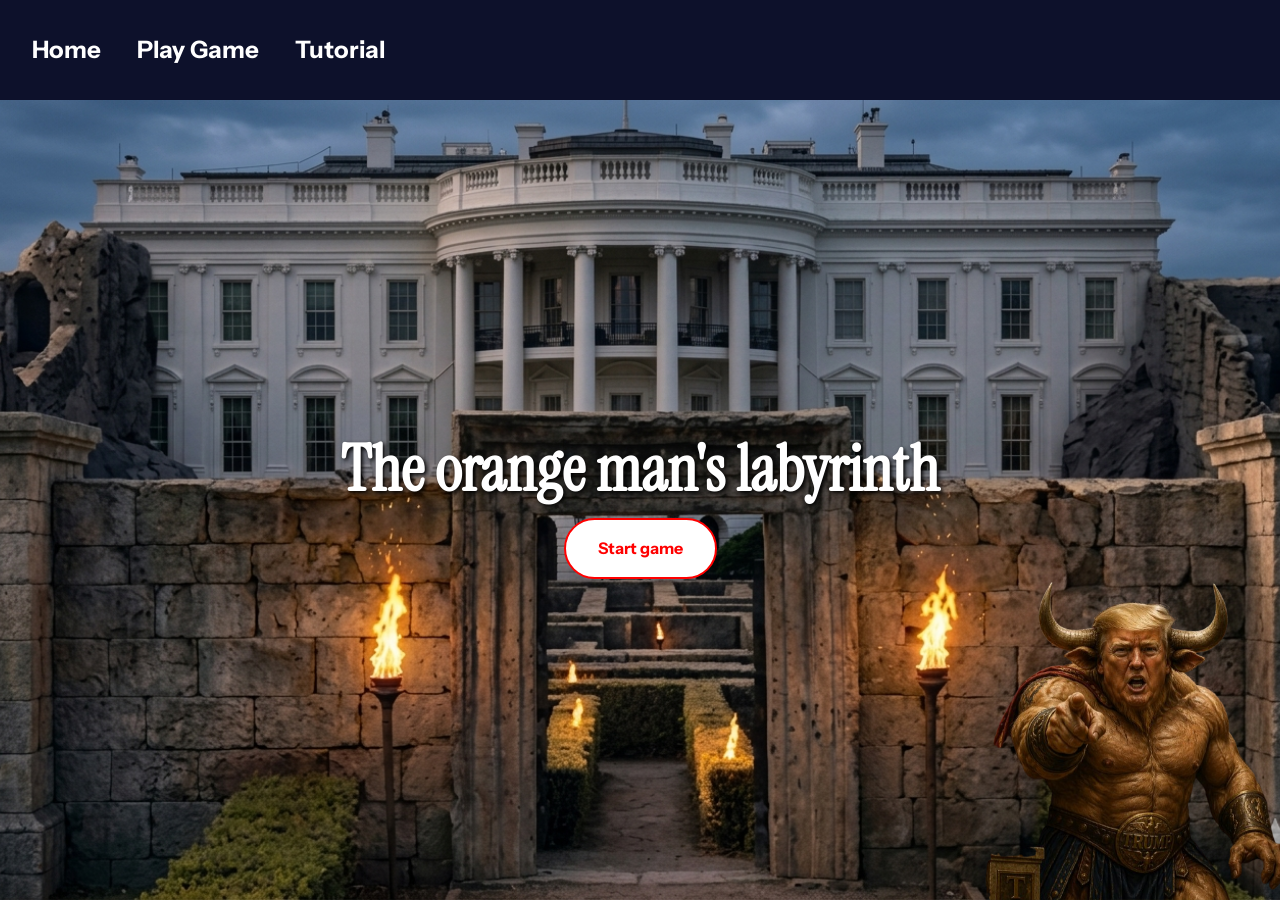
<file: index.html>
<!doctype html>
<html lang="en">
  <head>
    <meta charset="UTF-8" />
    <meta name="viewport" content="width=device-width, initial-scale=1.0" />
    <link rel="preconnect" href="https://fonts.googleapis.com" />
    <link rel="preconnect" href="https://fonts.gstatic.com" crossorigin />
    <link
      href="https://fonts.googleapis.com/css2?family=Instrument+Sans:ital,wght@0,400..700;1,400..700&family=Instrument+Serif:ital@0;1&display=swap"
      rel="stylesheet" />
    <link rel="stylesheet" href="src/styles/main.css" />
    <title>The orange man's labyrinth</title>
  </head>
  <body>
    <header>
      <nav class="nav">
        <a class="nav__item" href="index.html">Home</a>
        <a class="nav__item" href="html/game.html">Play Game</a>
        <a class="nav__item" href="html/tutorial.html">Tutorial</a>
      </nav>
    </header>
    <main>
      <section class="desktop__only">
        <h1 class="main__title">The orange man's labyrinth</h1>
        <a class="main__link" href="html/game.html"><span class="link__text">Start game</span></a>

        <img class="main__img-detail" src="src/assets/orange_man-removebg.png" />
      </section>

      <section class="mobile__only">
        <h1 class="mobile__title">The orange man's labyrinth</h1>

        <section class="btns__placement">
          <a class="main__link" href="html/game.html"><span class="link__text">Start game</span></a>
          <a class="main__link" href="html/tutorial.html"><span class="link__text">Tutorial</span></a>
        </section>

        <picture class="main__img-detail">
          <img class="main__img-asset" src="src/assets/orange_man-removebg.png" />
        </picture>
      </section>
    </main>
    <footer></footer>
  </body>
</html>
</file>
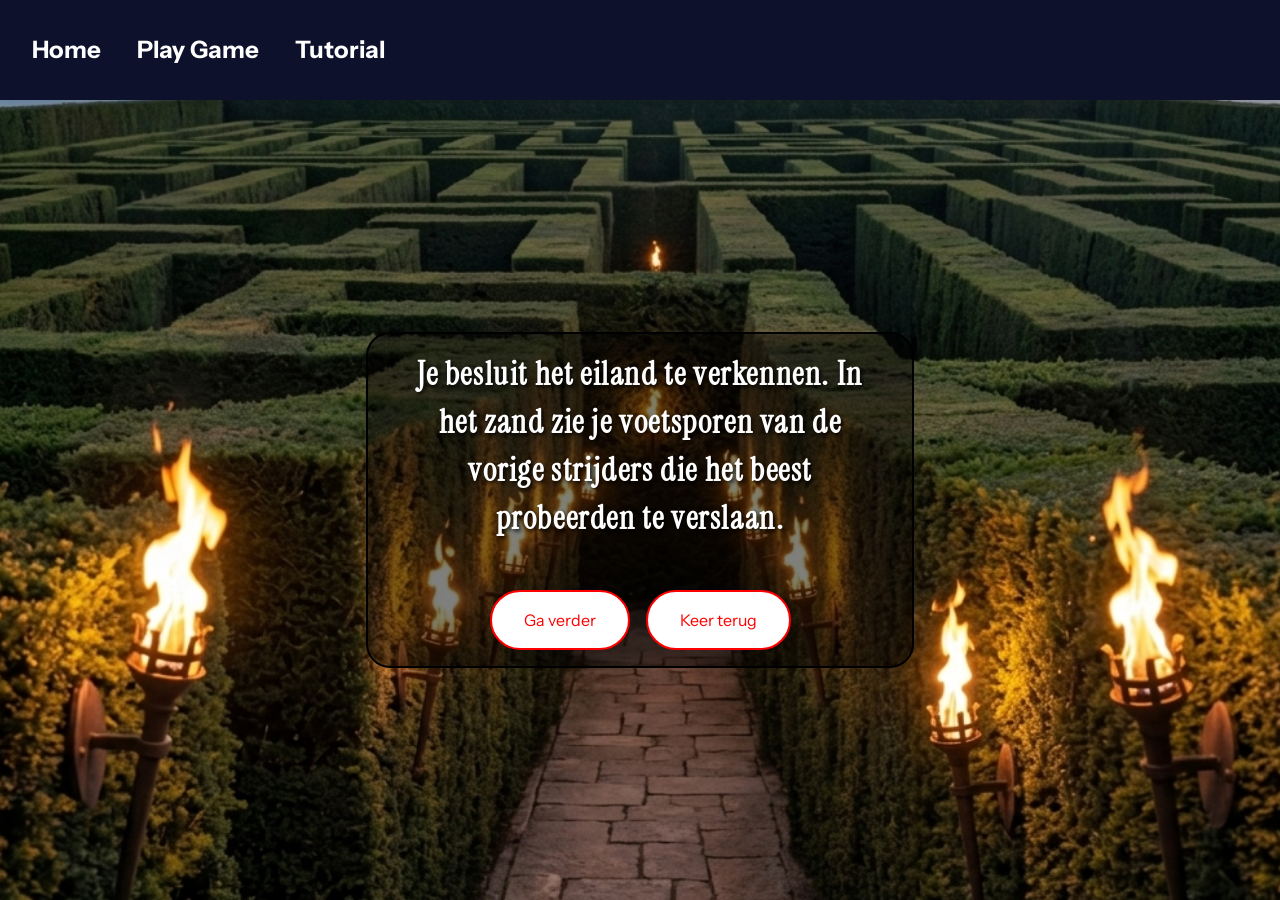
<file: html/game.html>
<!doctype html>
<html lang="en">
  <head>
    <meta charset="UTF-8" />
    <meta name="viewport" content="width=device-width, initial-scale=1.0" />
    <link rel="preconnect" href="https://fonts.googleapis.com" />
    <link rel="preconnect" href="https://fonts.gstatic.com" crossorigin />
    <link
      href="https://fonts.googleapis.com/css2?family=Instrument+Sans:ital,wght@0,400..700;1,400..700&family=Instrument+Serif:ital@0;1&display=swap"
      rel="stylesheet"
    />
    <link rel="stylesheet" href="../src/styles/main.css" />
    <title>The orange man's labyrinth</title>
  </head>
  <body>
    <header>
      <nav class="nav">
        <a class="nav__item" href="../index.html">Home</a>
        <a class="nav__item" href="../html/game.html">Play Game</a>
        <a class="nav__item" href="../html/tutorial.html">Tutorial</a>
      </nav>

      <section class="mobile__nav">
        <section class="mobile__nav-container">
          <a class="mobile__link" href="../index.html">Home</a>
          <a class="mobile__link" href="../html/tutorial.html">Tutorial</a>
        </section>
      </section>
    </header>
    <main>
      <section class="game">
        <div class="game__wrapper">
          <div class="border__content">
            <p class="game__text" id="text"></p>
            <div class="game__btn" id="options"></div>
          </div>
          <div class="bg-game"></div>
        </div>
      </section>
    </main>
    <script src="../src/scripts/game.js"></script>
  </body>
</html>
</file>
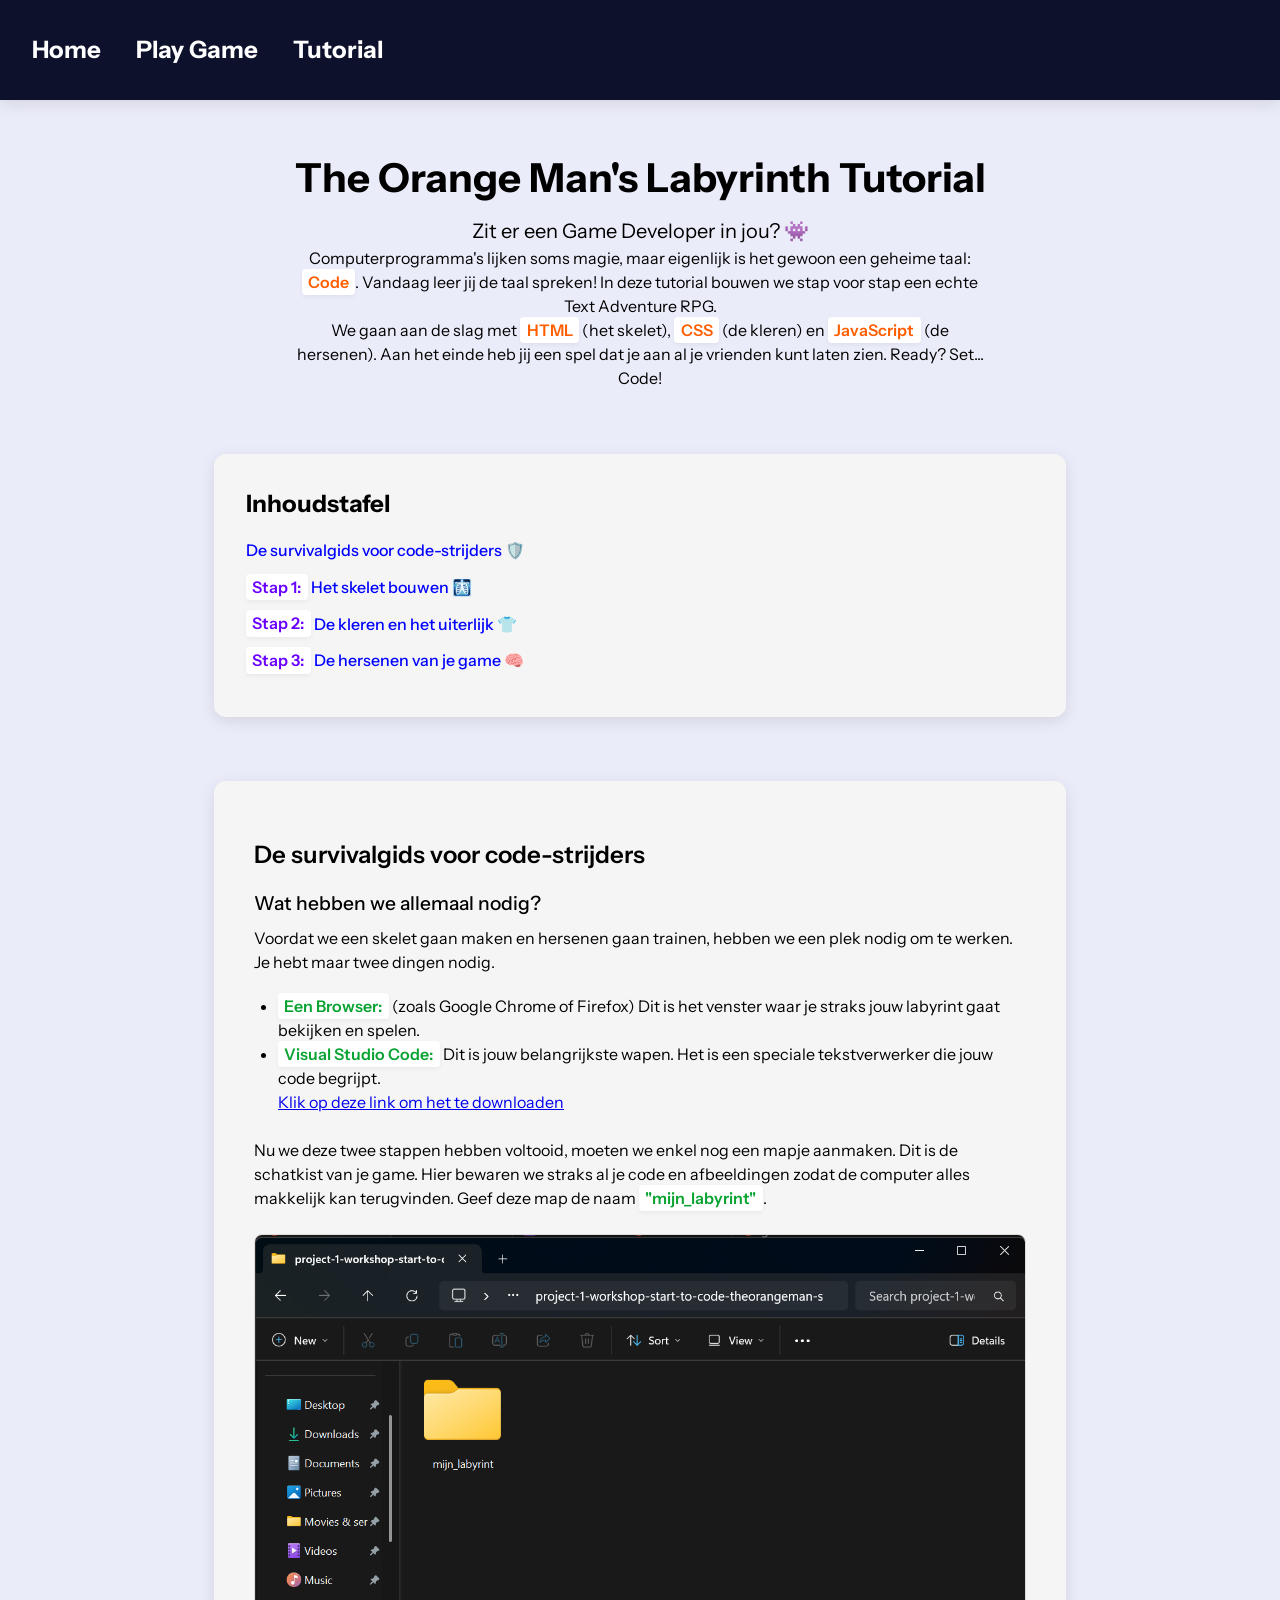
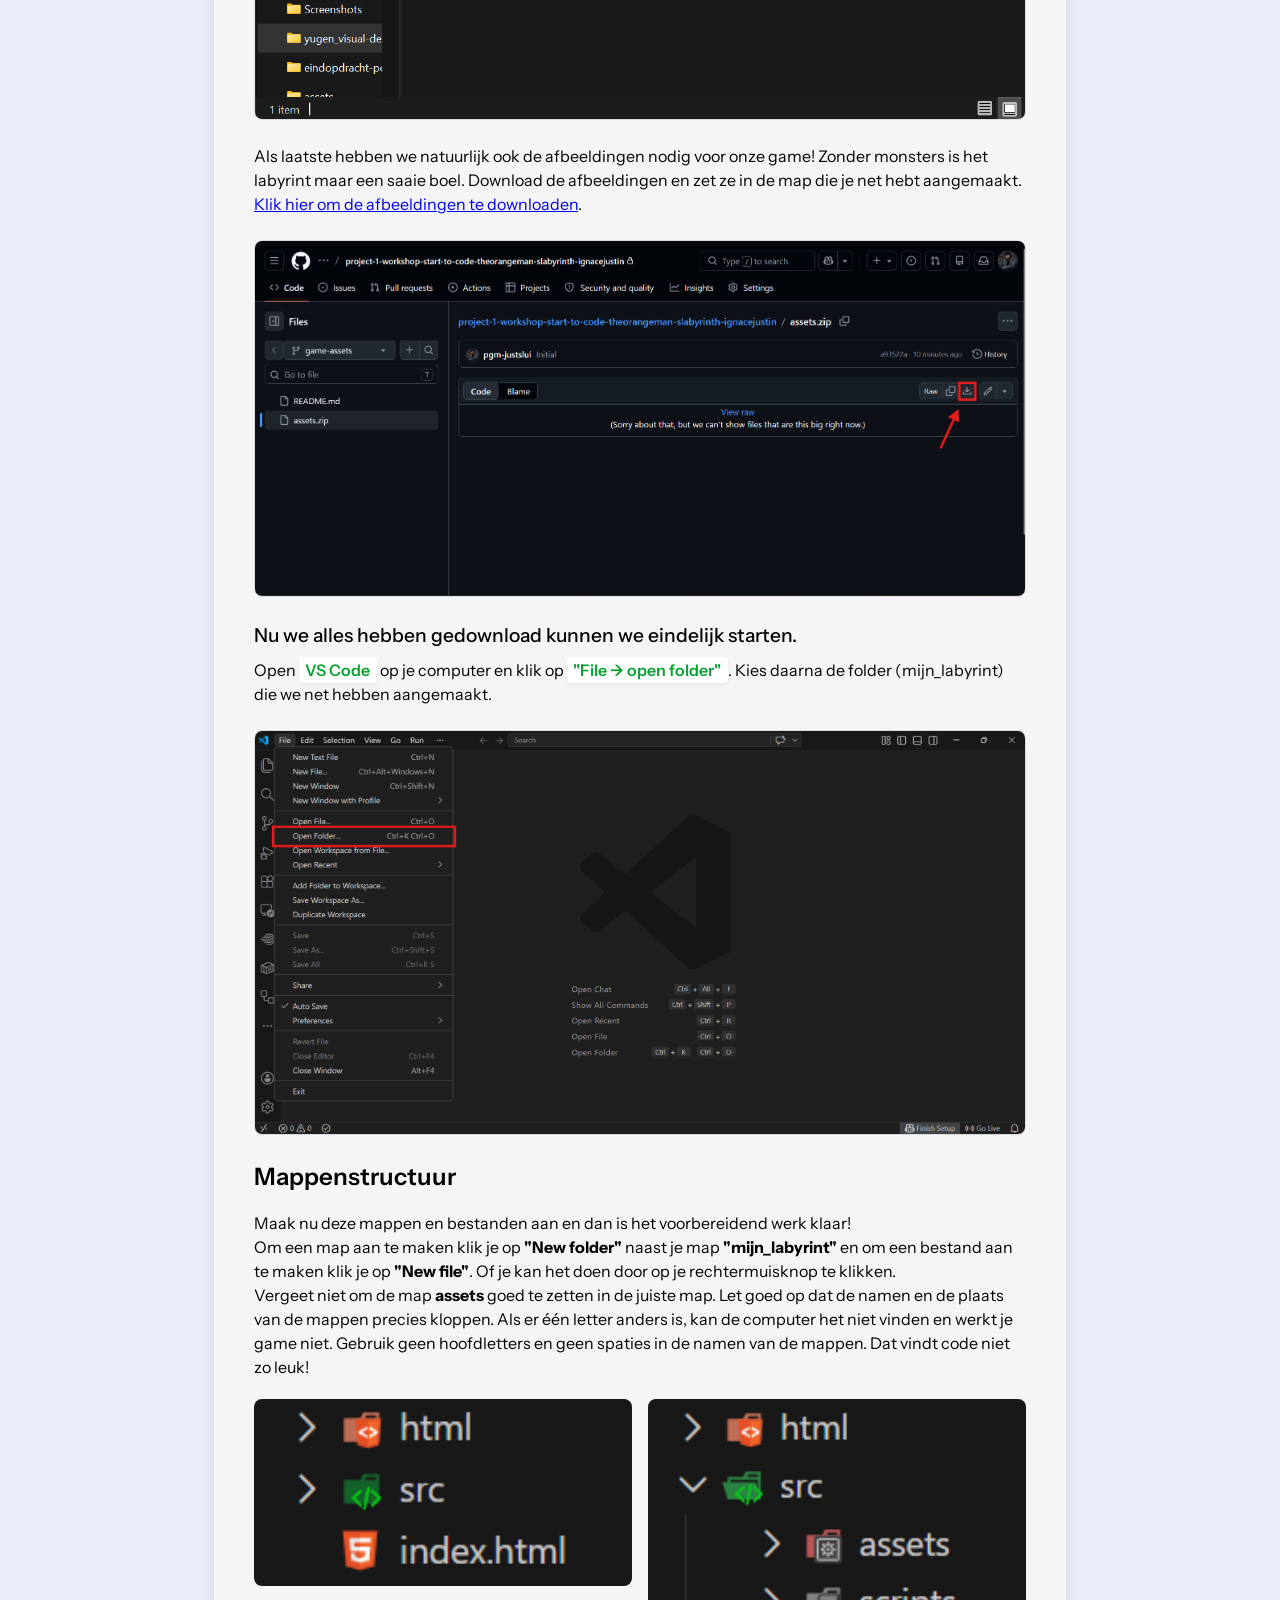
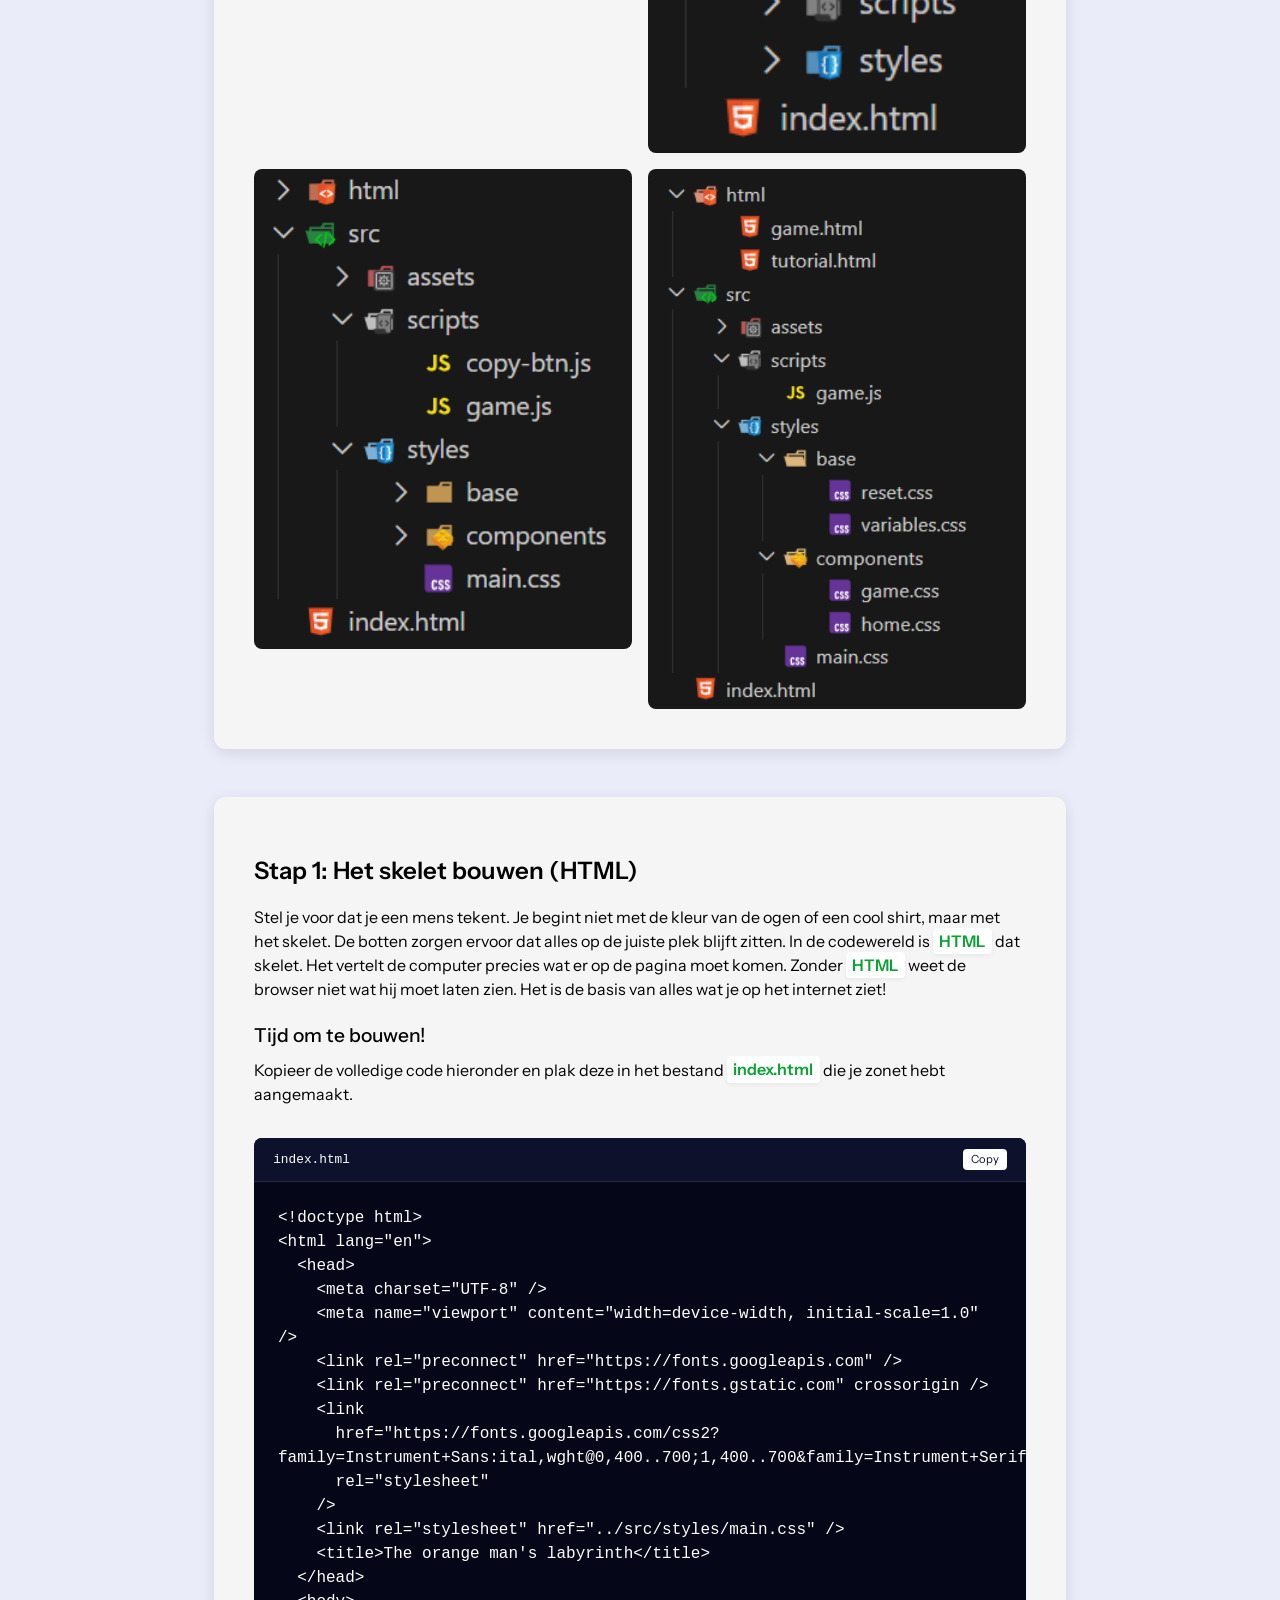
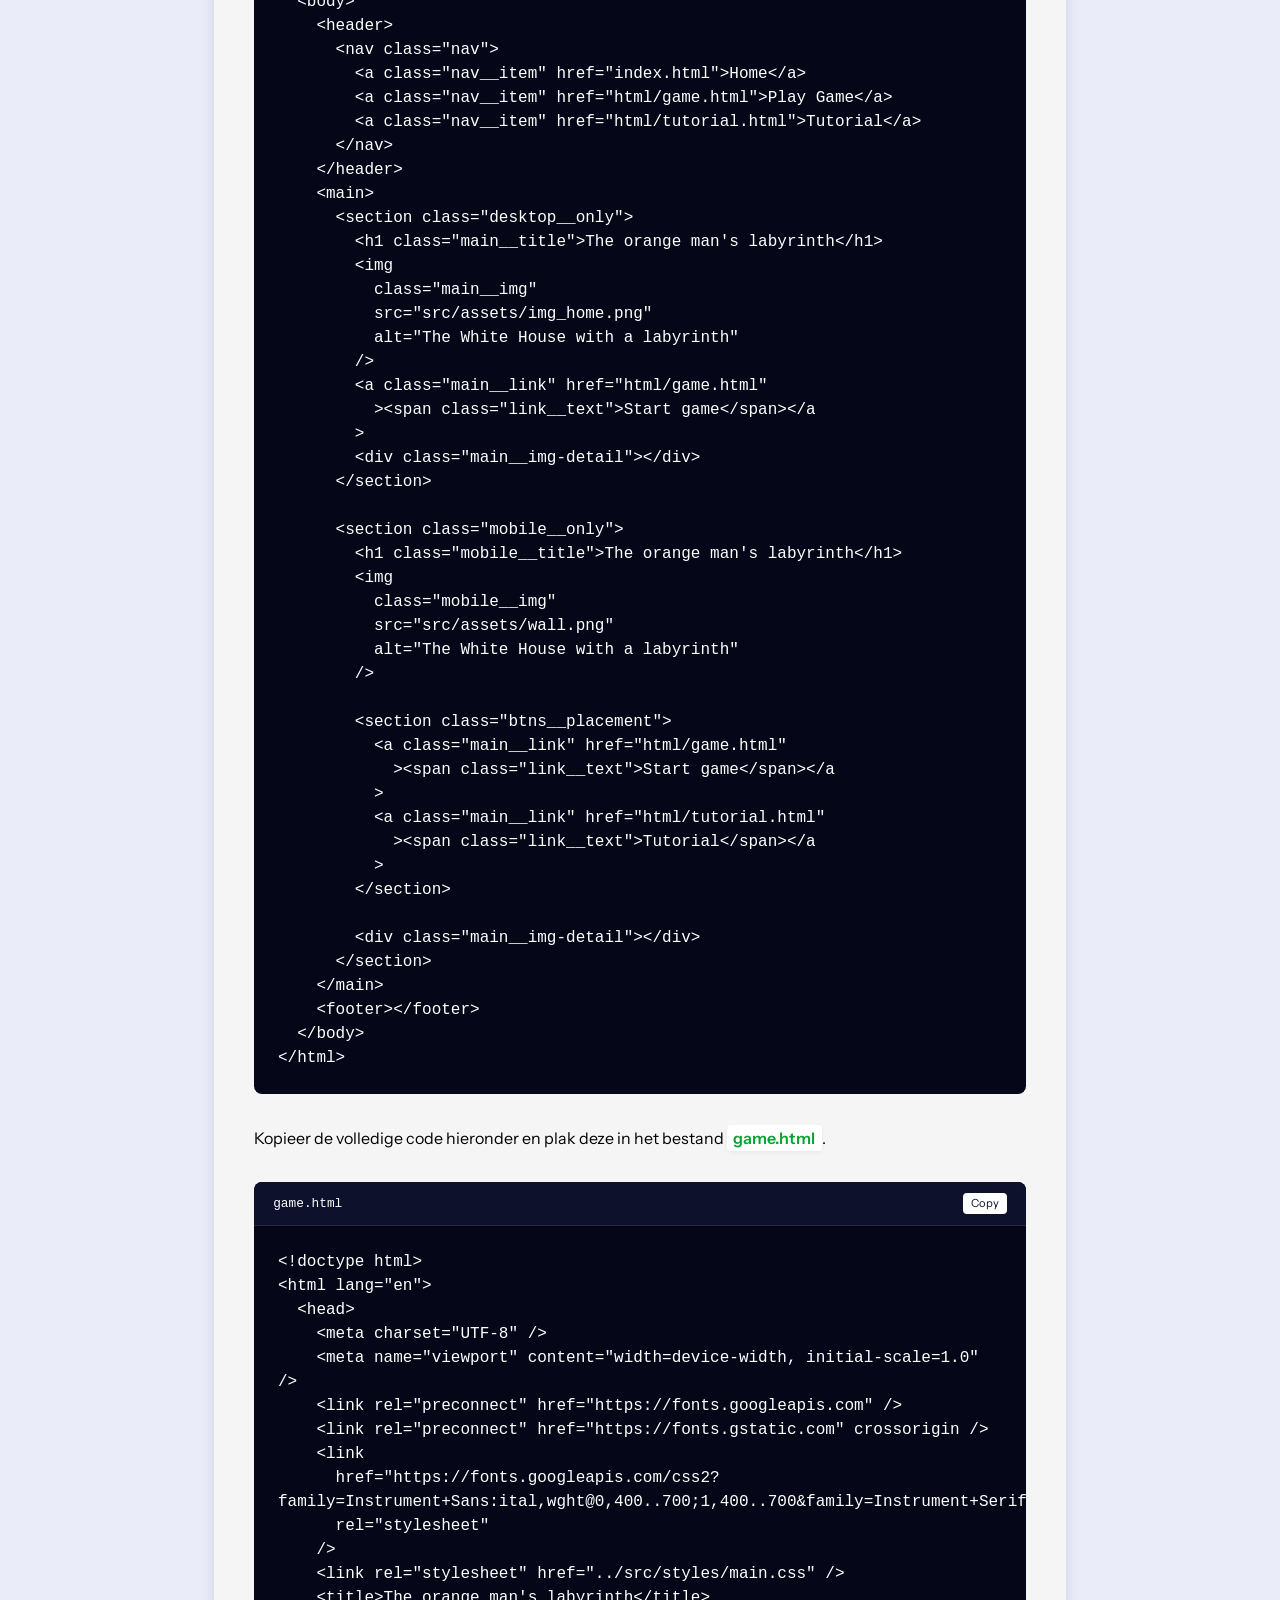
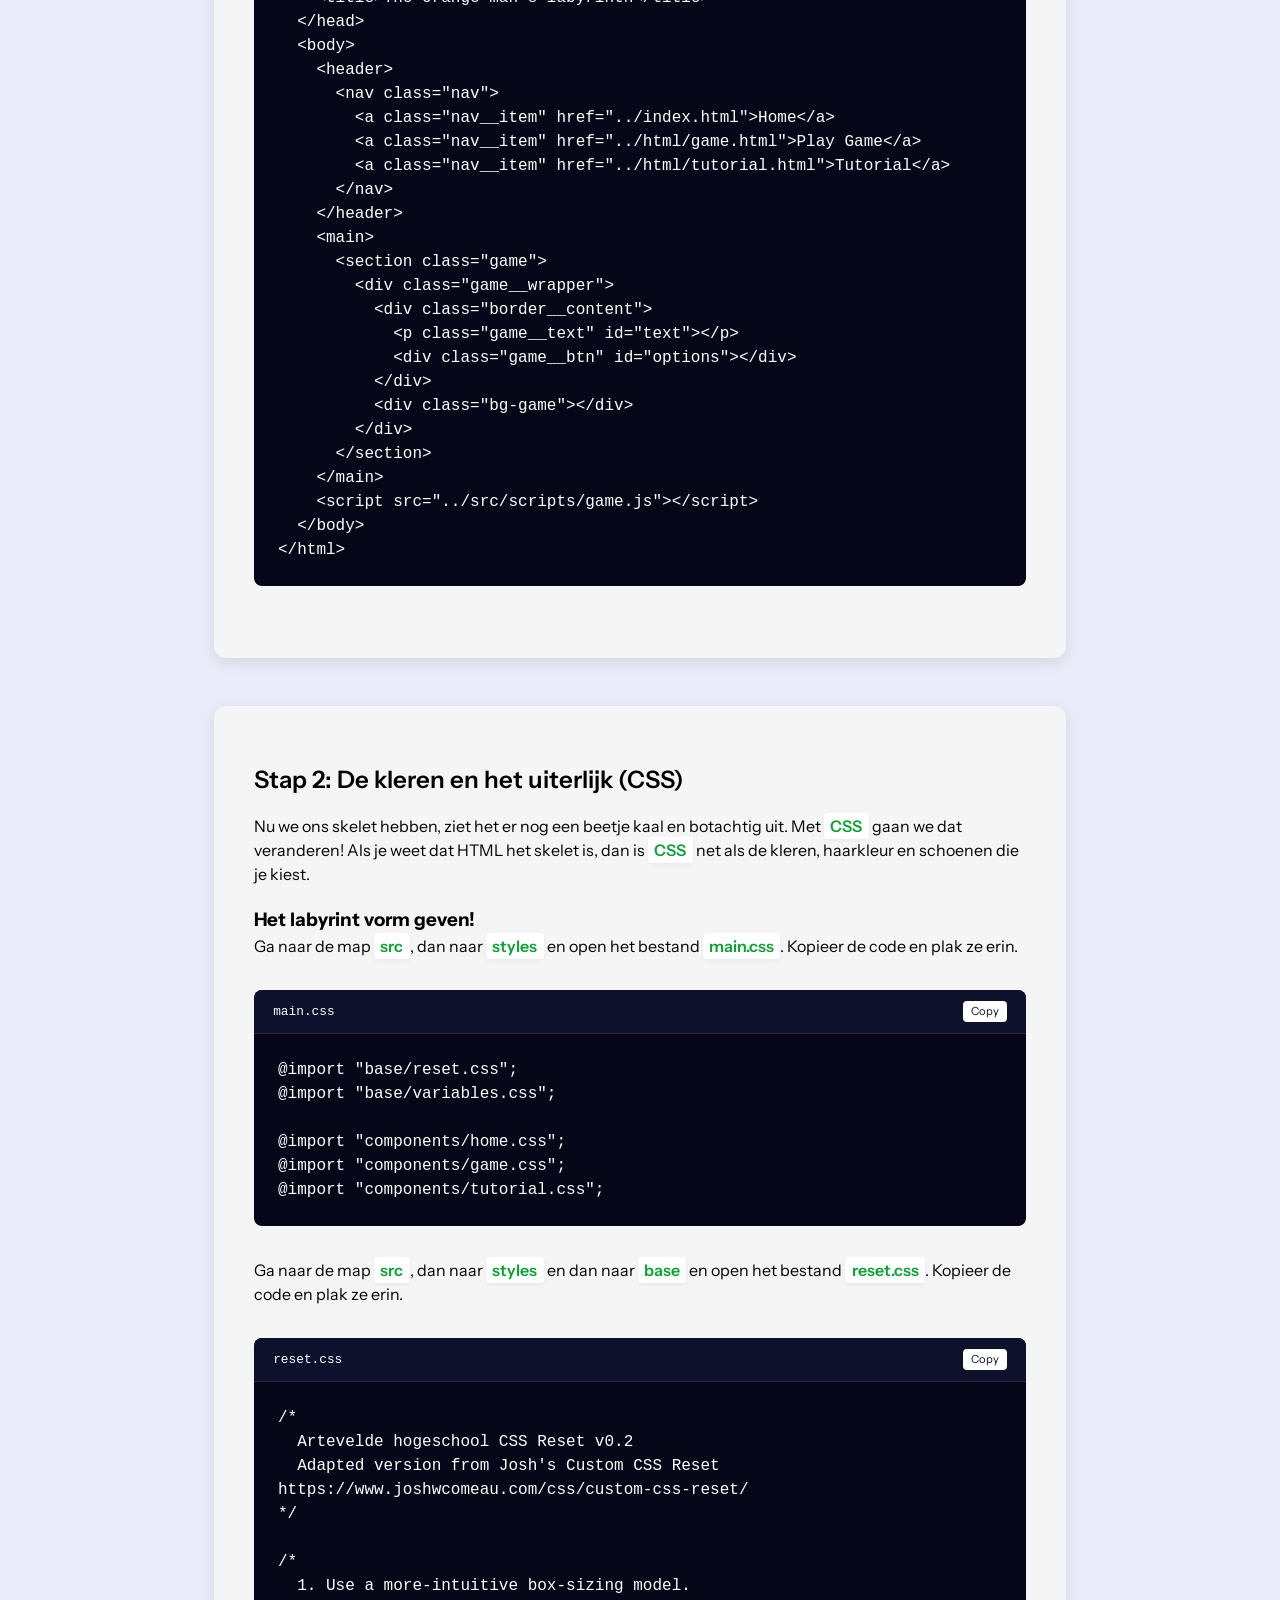
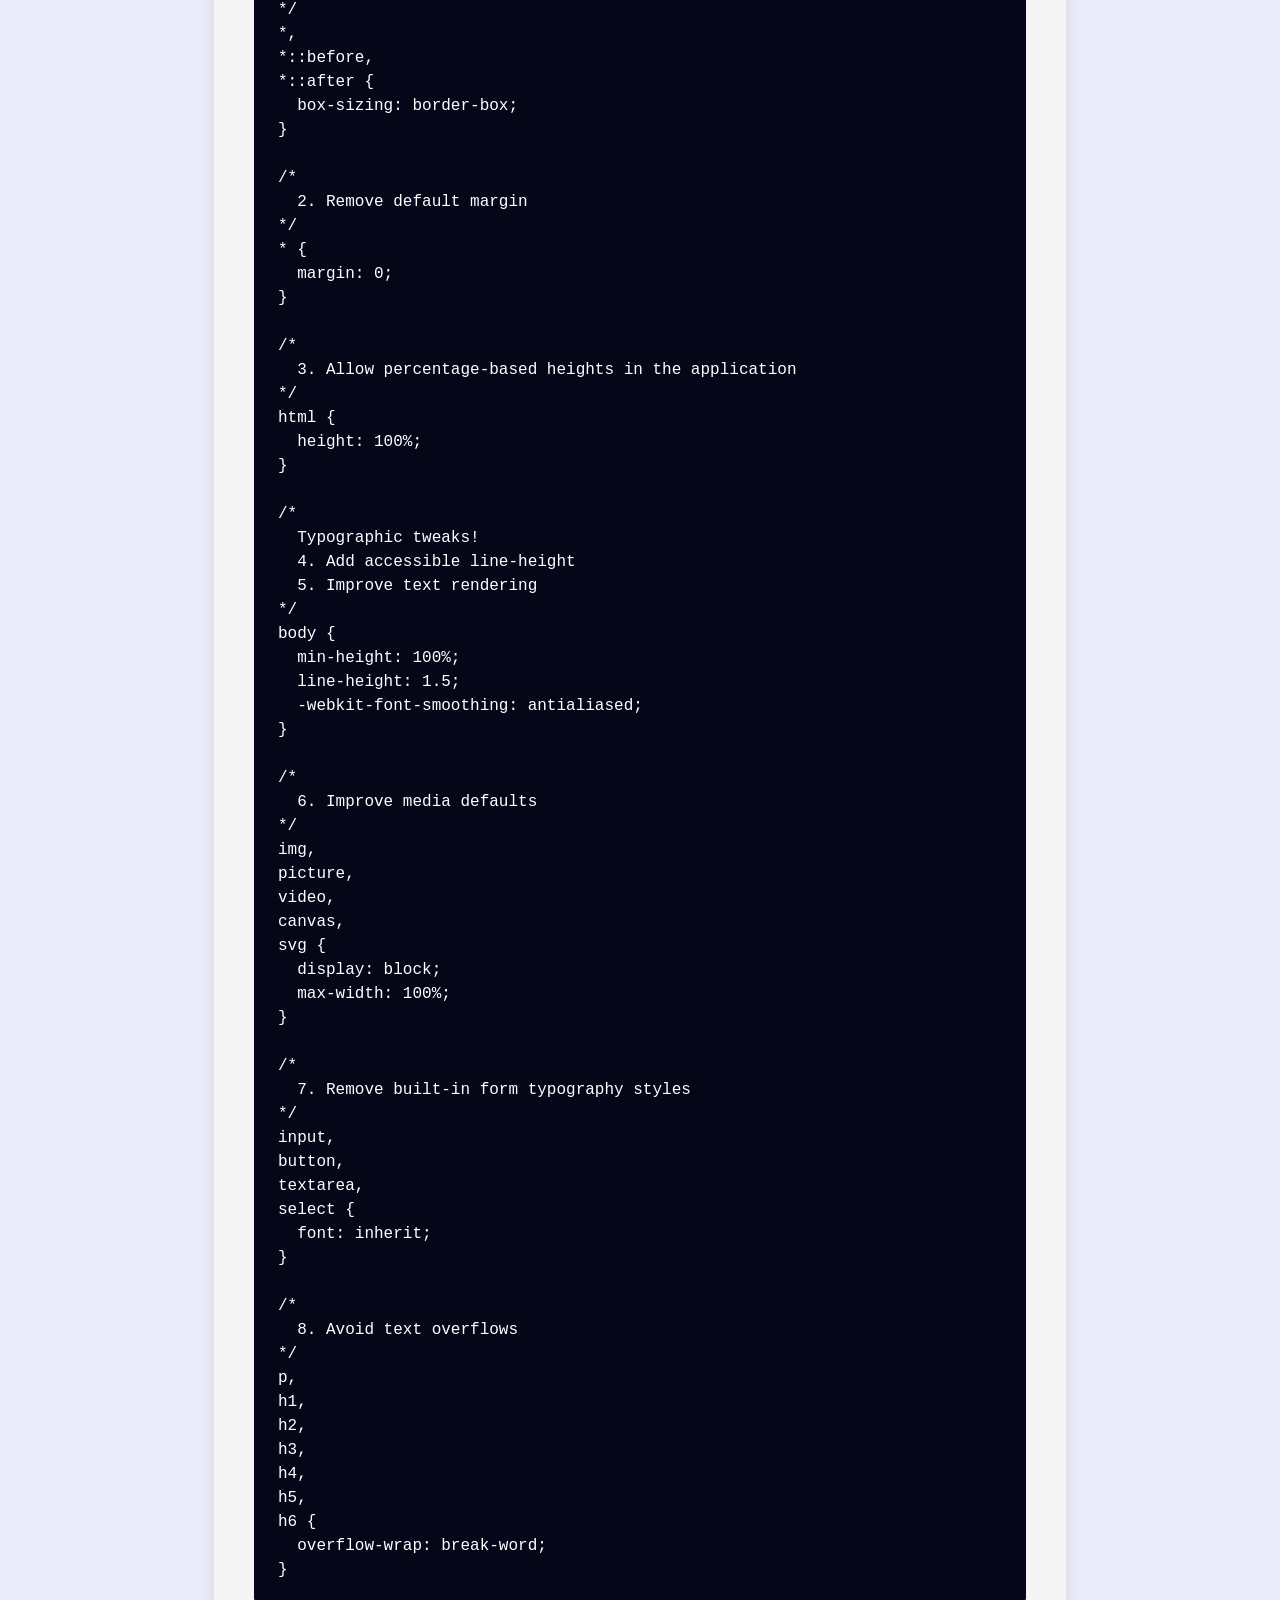
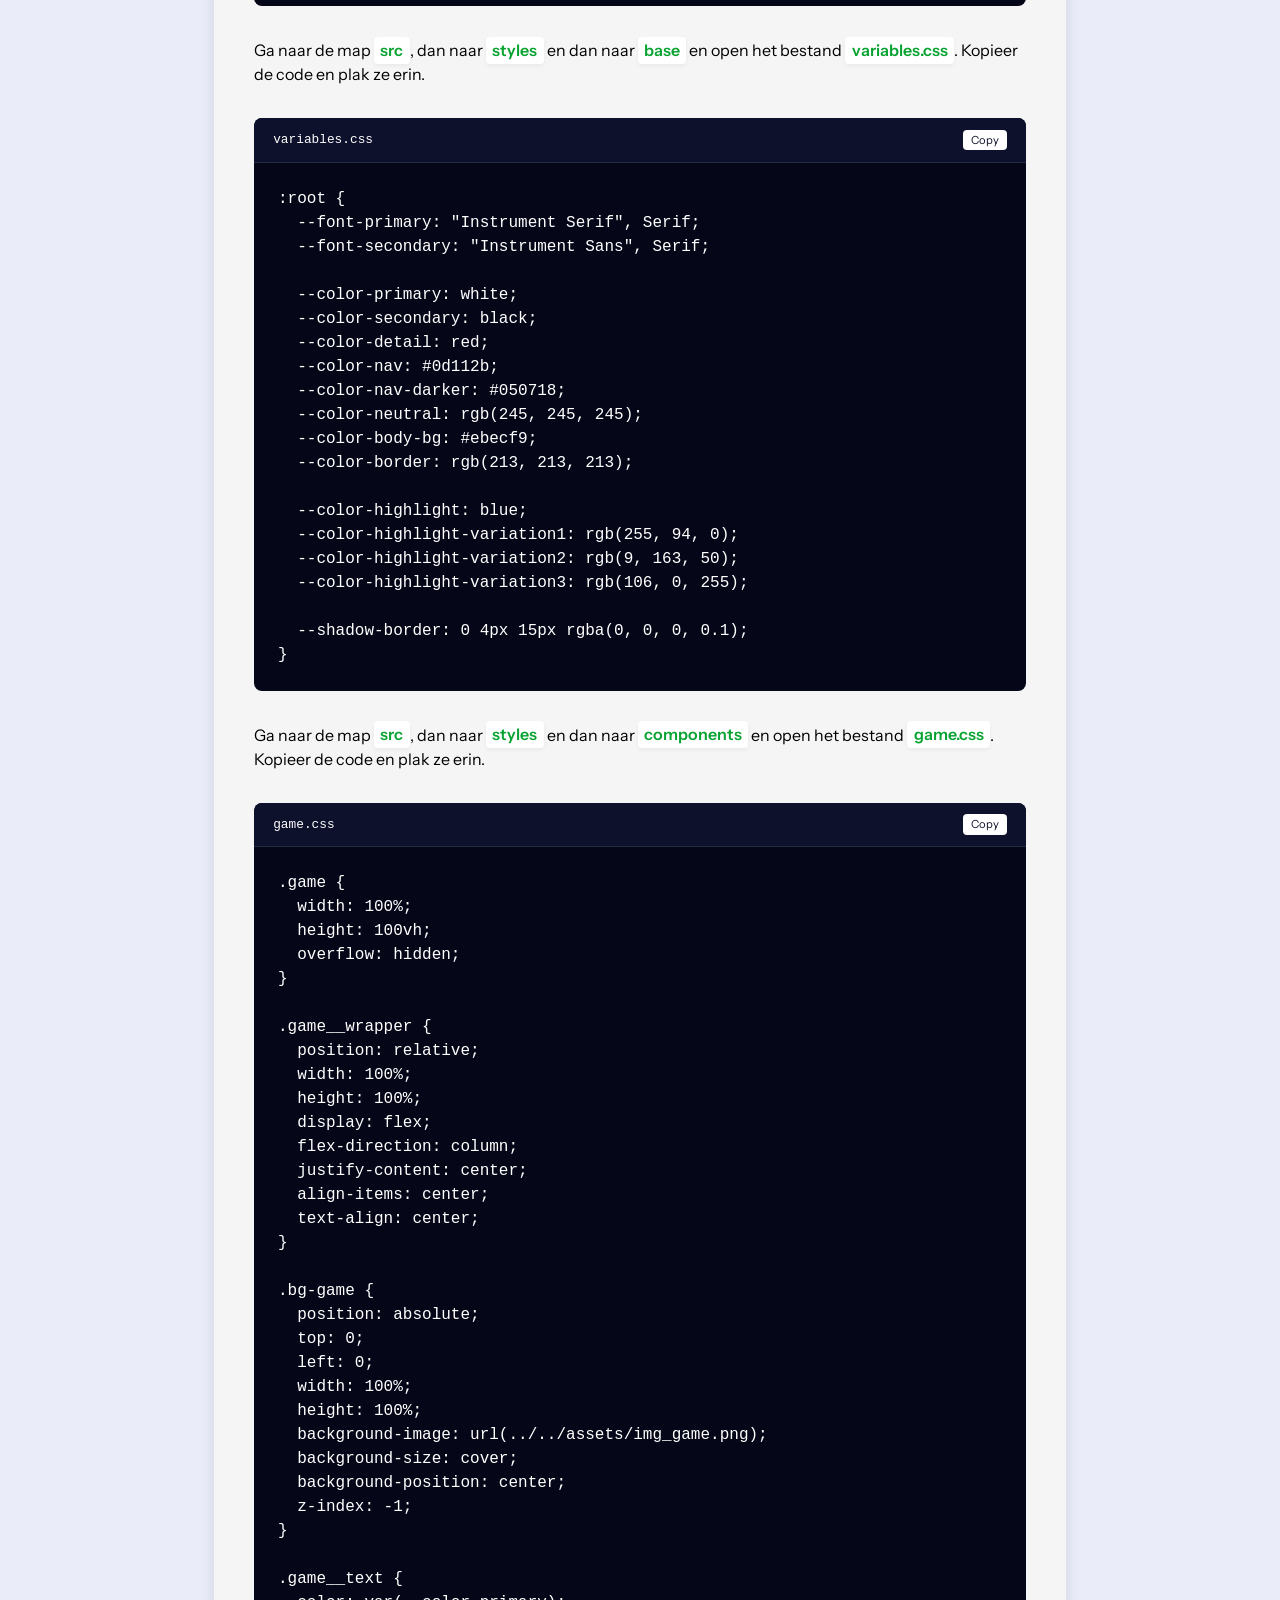
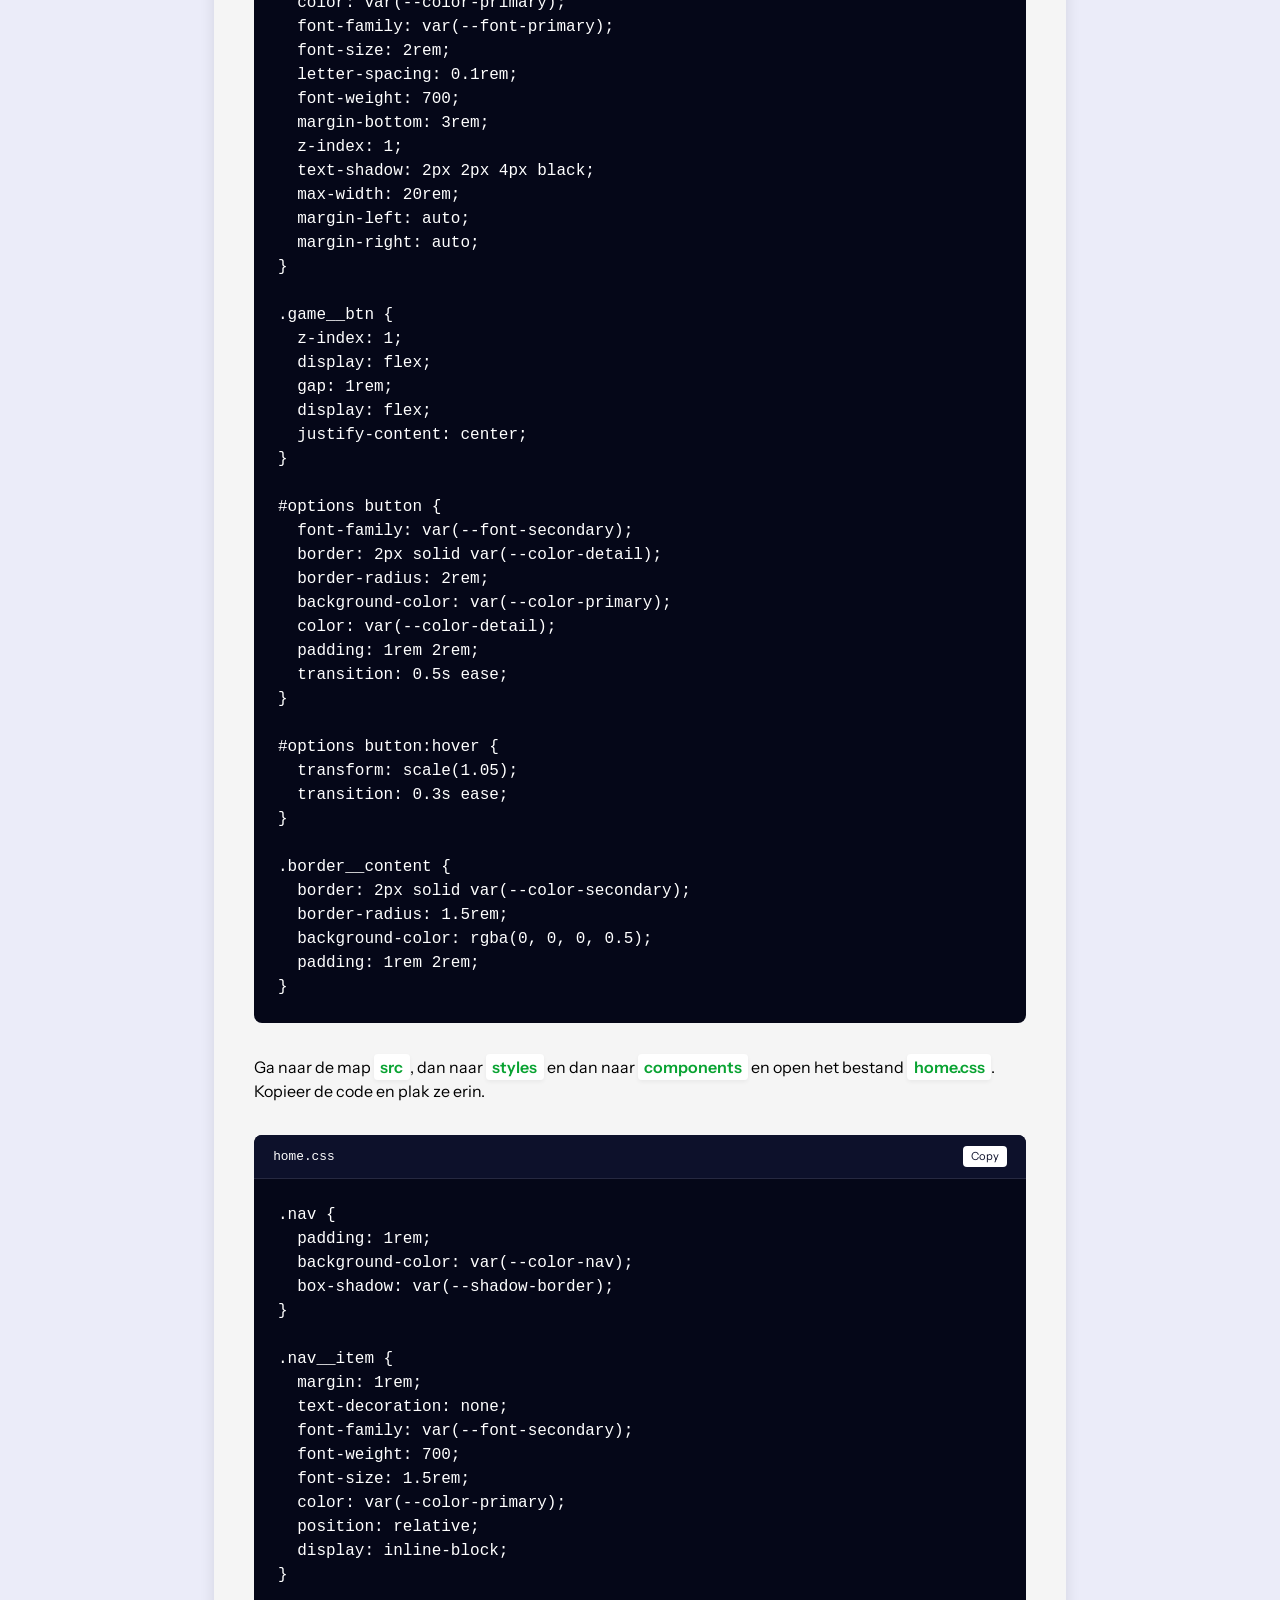
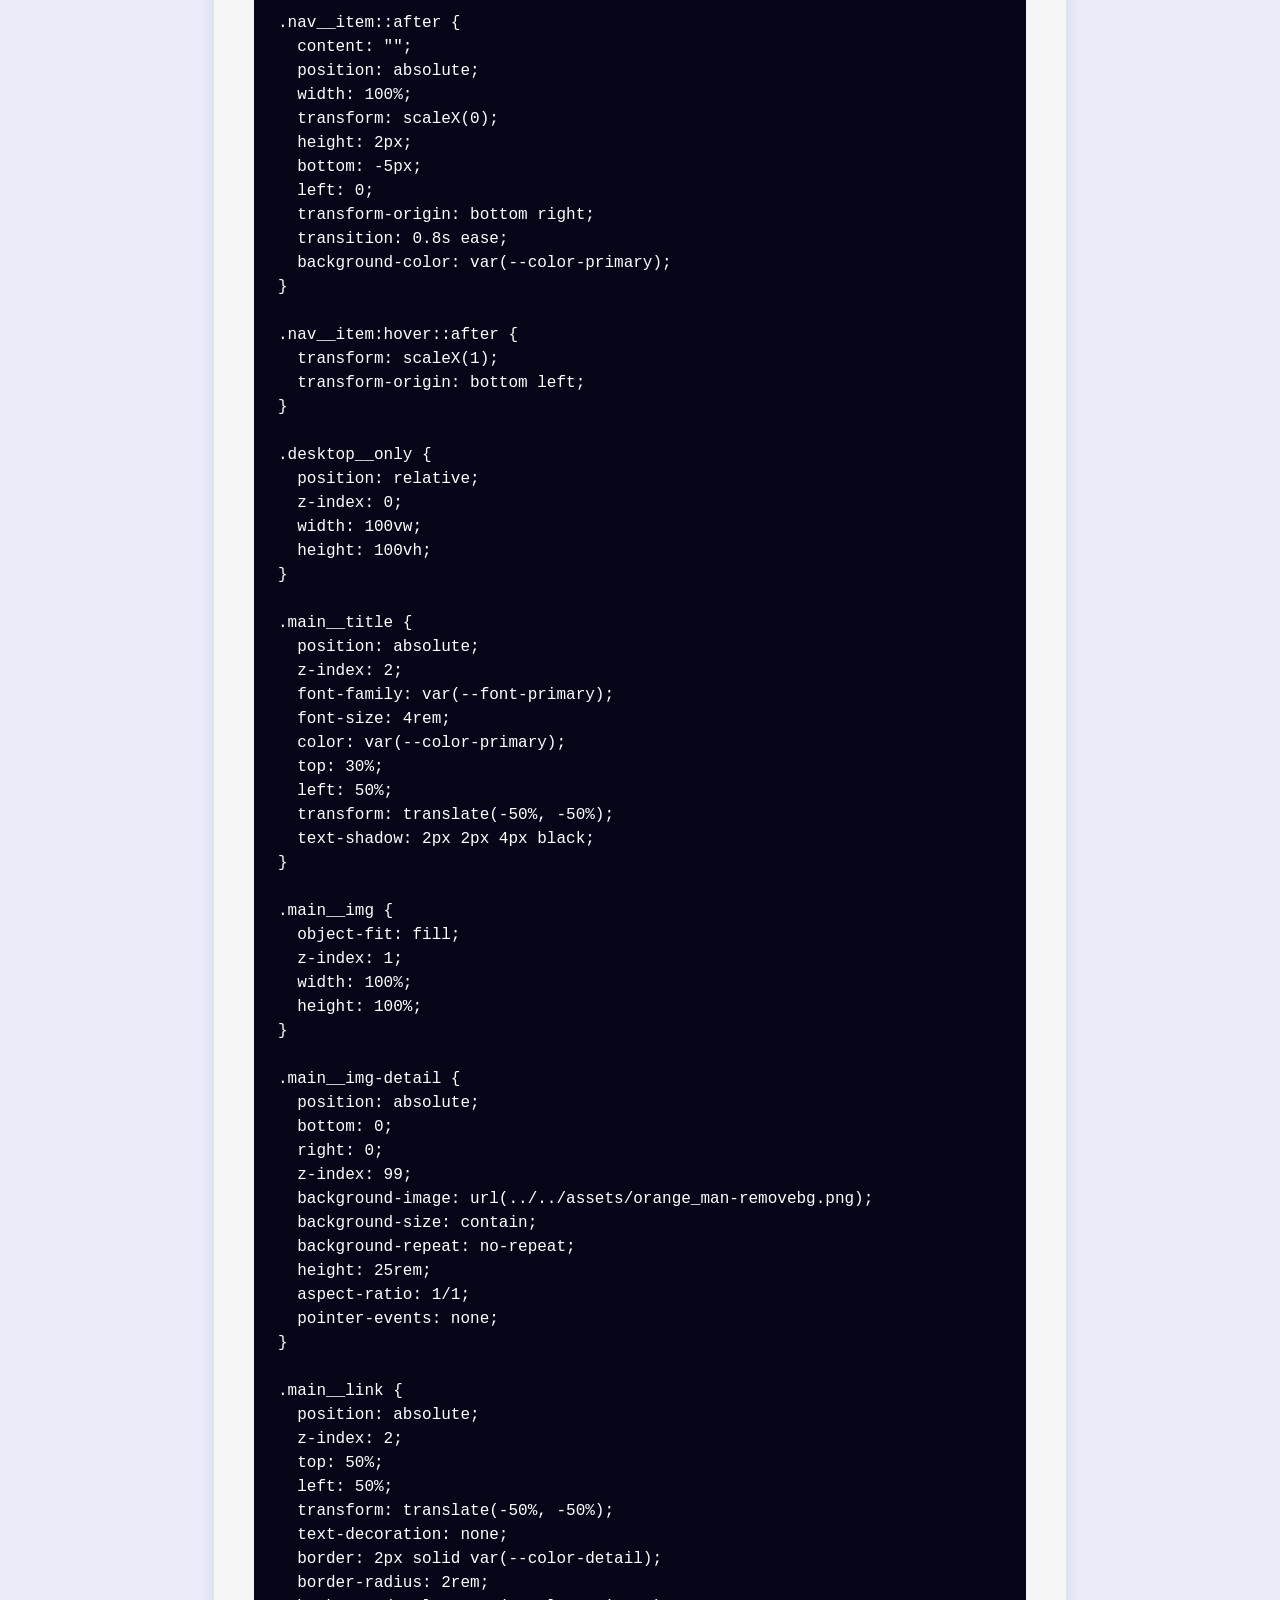
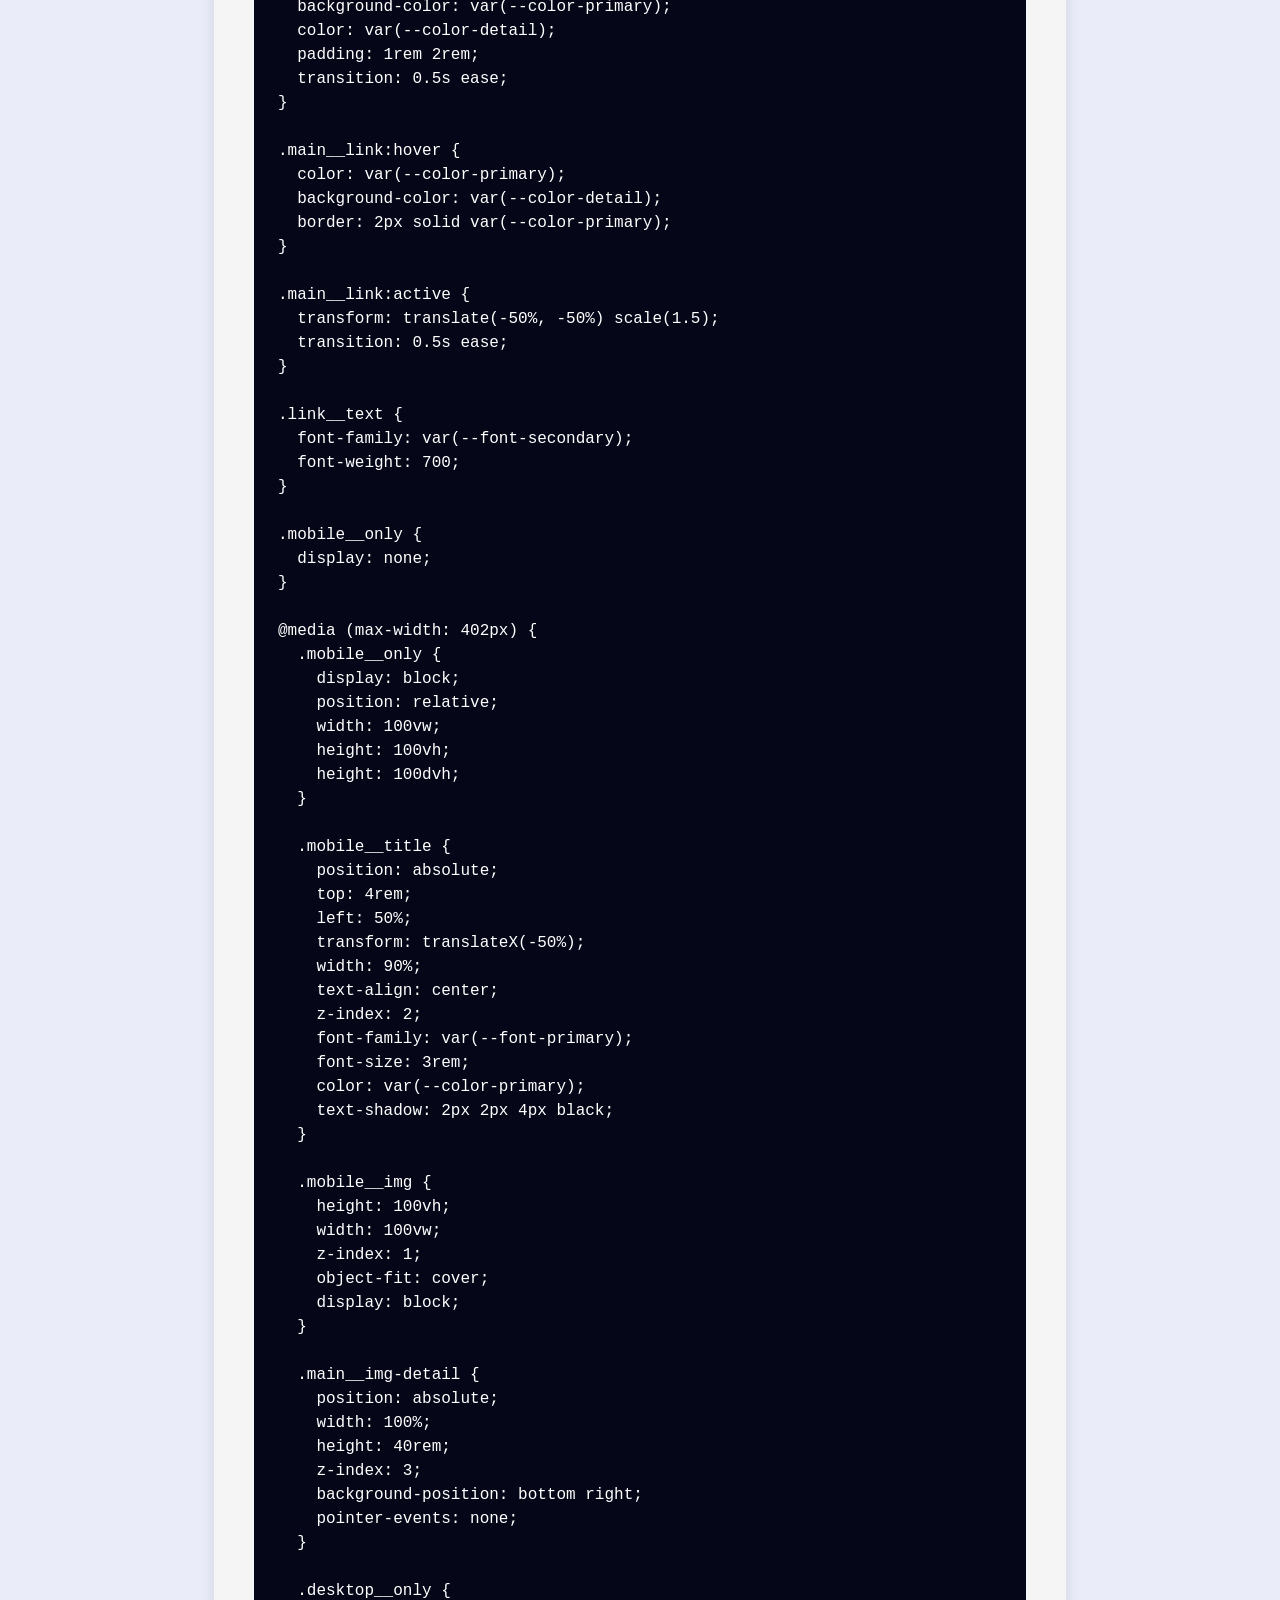
<file: html/tutorial.html>
<!doctype html>
<html lang="en">
  <head>
    <meta charset="UTF-8" />
    <meta name="viewport" content="width=device-width, initial-scale=1.0" />
    <link rel="preconnect" href="https://fonts.googleapis.com" />
    <link rel="preconnect" href="https://fonts.gstatic.com" crossorigin />
    <link
      href="https://fonts.googleapis.com/css2?family=Instrument+Sans:ital,wght@0,400..700;1,400..700&family=Instrument+Serif:ital@0;1&display=swap"
      rel="stylesheet"
    />
    <link rel="stylesheet" href="../src/styles/main.css" />
    <title>The orange man's labyrinth</title>
  </head>
  <body class="body__tut">
    <header>
      <nav class="nav">
        <a class="nav__item" href="../index.html">Home</a>
        <a class="nav__item" href="../html/game.html">Play Game</a>
        <a class="nav__item" href="../html/tutorial.html">Tutorial</a>
      </nav>

      <section class="mobile__nav">
        <section class="mobile__nav-container">
          <a class="mobile__link" href="../index.html">Home</a>
          <a class="mobile__link" href="game.html">Play Game</a>
        </section>
      </section>
    </header>
    <main class="main__tut">
      <section class="intro">
        <h1 class="intro__title">The Orange Man's Labyrinth Tutorial</h1>
        <h2 class="intro__subtitle">Zit er een Game Developer in jou? 👾</h2>
        <p class="intro__text">
          Computerprogramma's lijken soms magie, maar eigenlijk is het gewoon
          een geheime taal: <b class="highlight">Code</b>. Vandaag leer jij de
          taal spreken! In deze tutorial bouwen we stap voor stap een echte Text
          Adventure RPG.<br />We gaan aan de slag met
          <b class="highlight">HTML</b> (het skelet),
          <b class="highlight">CSS</b> (de kleren) en
          <b class="highlight">JavaScript</b> (de hersenen). Aan het einde heb
          jij een spel dat je aan al je vrienden kunt laten zien. Ready? Set...
          Code!
        </p>
      </section>

      <section class="toc">
        <h2 class="toc__title">Inhoudstafel</h2>

        <div class="toc__container">
          <ul class="toc__list">
            <li class="toc__item">
              <a class="toc__link" href="#guide"
                >De survivalgids voor code-strijders 🛡️</a
              >
            </li>
            <li class="toc__item">
              <a class="toc__link" href="#step1"
                ><b class="toc__highlight">Stap 1:</b> Het skelet bouwen 🩻</a
              >
            </li>
            <li class="toc__item">
              <a class="toc__link" href="#step2"
                ><b class="toc__highlight">Stap 2:</b> De kleren en het
                uiterlijk 👕</a
              >
            </li>
            <li class="toc__item">
              <a class="toc__link" href="#step3"
                ><b class="toc__highlight">Stap 3:</b> De hersenen van je game
                🧠</a
              >
            </li>
          </ul>
        </div>
      </section>

      <section class="tut__container" id="guide">
        <div>
          <h2 class="tut__title">De survivalgids voor code-strijders</h2>
          <h3 class="tut__subtitle">Wat hebben we allemaal nodig?</h3>
          <p class="tut__text">
            Voordat we een skelet gaan maken en hersenen gaan trainen, hebben we
            een plek nodig om te werken. Je hebt maar twee dingen nodig.
          </p>
          <ul class="tut__list">
            <li class="tut__item">
              <b class="tut__highlight">Een Browser:</b> (zoals Google Chrome of
              Firefox) Dit is het venster waar je straks jouw labyrint gaat
              bekijken en spelen.
            </li>
            <li class="tut__item">
              <b class="tut__highlight">Visual Studio Code:</b> Dit is jouw
              belangrijkste wapen. Het is een speciale tekstverwerker die jouw
              code begrijpt. <br /><a
                class="tut__link"
                href="https://code.visualstudio.com/"
                target="_blank"
                rel="noopener noreferrer"
                >Klik op deze link om het te downloaden</a
              >
            </li>
          </ul>
        </div>

        <div>
          <p class="tut__text">
            Nu we deze twee stappen hebben voltooid, moeten we enkel nog een
            mapje aanmaken. Dit is de schatkist van je game. Hier bewaren we
            straks al je code en afbeeldingen zodat de computer alles makkelijk
            kan terugvinden. Geef deze map de naam
            <b class="tut__highlight">"mijn_labyrint"</b>.
          </p>
          <img
            class="tut__img"
            src="../src/assets/screenshot_map.png"
            alt="Screenshot van map in mijn bestanden."
          />
        </div>

        <div>
          <p class="tut__text">
            Als laatste hebben we natuurlijk ook de afbeeldingen nodig voor onze
            game! Zonder monsters is het labyrint maar een saaie boel. Download
            de afbeeldingen en zet ze in de map die je net hebt aangemaakt.<br /><a
              class="tut__link"
              href="https://github.com/pgmgent-atwork2/project-1-workshop-start-to-code-theorangeman-slabyrinth-ignacejustin/tree/game-assets"
              target="_blank"
              rel="noopener noreferrer"
              >Klik hier om de afbeeldingen te downloaden</a
            >.<br />
          </p>
          <img
            class="tut__img"
            src="../src/assets/screenshot_github.png"
            alt="Screenshot of github instructions for downloading ZIP-file."
          />
        </div>

        <div>
          <h3 class="tut__subtitle">
            Nu we alles hebben gedownload kunnen we eindelijk starten.
          </h3>
          <p class="tut__text">
            Open <b class="tut__highlight">VS Code</b> op je computer en klik op
            <b class="tut__highlight">"File -> open folder"</b>. Kies daarna de
            folder (mijn_labyrint) die we net hebben aangemaakt.
          </p>
          <img
            class="tut__img"
            src="../src/assets/screenshot_vscode.png"
            alt="Screenshot van VS Code interface."
          />
        </div>

        <div>
          <h2 class="tut__title">Mappenstructuur</h2>
          <p class="tut__text">
            Maak nu deze mappen en bestanden aan en dan is het voorbereidend
            werk klaar!<br />
            Om een map aan te maken klik je op <b>"New folder"</b> naast je map
            <b>"mijn_labyrint"</b> en om een bestand aan te maken klik je op
            <b>"New file"</b>. Of je kan het doen door op je rechtermuisknop te
            klikken.<br />
            Vergeet niet om de map <b>assets</b> goed te zetten in de juiste
            map. Let goed op dat de namen en de plaats van de mappen precies
            kloppen. Als er één letter anders is, kan de computer het niet
            vinden en werkt je game niet. Gebruik geen hoofdletters en geen
            spaties in de namen van de mappen. Dat vindt code niet zo leuk!
          </p>
          <div class="tut__img-layout">
            <img
              class="tut__img tut__img-maps"
              src="../src/assets/mappen1.png"
              alt="Screenshot van mappenstructuur."
            />
            <img
              class="tut__img tut__img-maps"
              src="../src/assets/mappen2.png"
              alt="Screenshot van mappenstructuur."
            />
            <img
              class="tut__img tut__img-maps"
              src="../src/assets/mappen3.png"
              alt="Screenshot van mappenstructuur."
            />
            <img
              class="tut__img tut__img-maps"
              src="../src/assets/screenshot_mapstructuur.png"
              alt="Screenshot van mappenstructuur."
            />
          </div>
        </div>
      </section>

      <section class="tut__container" id="step1">
        <div>
          <h2 class="tut__title">Stap 1: Het skelet bouwen (HTML)</h2>
          <p class="tut__text">
            Stel je voor dat je een mens tekent. Je begint niet met de kleur van
            de ogen of een cool shirt, maar met het skelet. De botten zorgen
            ervoor dat alles op de juiste plek blijft zitten. In de codewereld
            is
            <b class="tut__highlight">HTML</b> dat skelet. Het vertelt de
            computer precies wat er op de pagina moet komen. Zonder
            <b class="tut__highlight">HTML</b> weet de browser niet wat hij moet
            laten zien. Het is de basis van alles wat je op het internet ziet!
          </p>
        </div>

        <div>
          <h3 class="tut__subtitle">Tijd om te bouwen!</h3>

          <div>
            <p class="tut__text">
              Kopieer de volledige code hieronder en plak deze in het bestand
              <b class="tut__highlight">index.html</b> die je zonet hebt
              aangemaakt.
            </p>

            <div class="code-block">
              <div class="code-block__header">
                <span class="code-block__name">index.html</span>
                <button class="copy__btn">Copy</button>
              </div>
              <div class="code-block__content">
                <pre><code class="code-block__snippet">&#x3C;!doctype html&#x3E;
&#x3C;html lang=&#x22;en&#x22;&#x3E;
  &#x3C;head&#x3E;
    &#x3C;meta charset=&#x22;UTF-8&#x22; /&#x3E;
    &#x3C;meta name=&#x22;viewport&#x22; content=&#x22;width=device-width, initial-scale=1.0&#x22; /&#x3E;
    &#x3C;link rel=&#x22;preconnect&#x22; href=&#x22;https://fonts.googleapis.com&#x22; /&#x3E;
    &#x3C;link rel=&#x22;preconnect&#x22; href=&#x22;https://fonts.gstatic.com&#x22; crossorigin /&#x3E;
    &#x3C;link
      href=&#x22;https://fonts.googleapis.com/css2?family=Instrument+Sans:ital,wght@0,400..700;1,400..700&#x26;family=Instrument+Serif:ital@0;1&#x26;display=swap&#x22;
      rel=&#x22;stylesheet&#x22;
    /&#x3E;
    &#x3C;link rel=&#x22;stylesheet&#x22; href=&#x22;../src/styles/main.css&#x22; /&#x3E;
    &#x3C;title&#x3E;The orange man&#x27;s labyrinth&#x3C;/title&#x3E;
  &#x3C;/head&#x3E;
  &#x3C;body&#x3E;
    &#x3C;header&#x3E;
      &#x3C;nav class=&#x22;nav&#x22;&#x3E;
        &#x3C;a class=&#x22;nav__item&#x22; href=&#x22;index.html&#x22;&#x3E;Home&#x3C;/a&#x3E;
        &#x3C;a class=&#x22;nav__item&#x22; href=&#x22;html/game.html&#x22;&#x3E;Play Game&#x3C;/a&#x3E;
        &#x3C;a class=&#x22;nav__item&#x22; href=&#x22;html/tutorial.html&#x22;&#x3E;Tutorial&#x3C;/a&#x3E;
      &#x3C;/nav&#x3E;
    &#x3C;/header&#x3E;
    &#x3C;main&#x3E;
      &#x3C;section class=&#x22;desktop__only&#x22;&#x3E;
        &#x3C;h1 class=&#x22;main__title&#x22;&#x3E;The orange man&#x27;s labyrinth&#x3C;/h1&#x3E;
        &#x3C;img
          class=&#x22;main__img&#x22;
          src=&#x22;src/assets/img_home.png&#x22;
          alt=&#x22;The White House with a labyrinth&#x22;
        /&#x3E;
        &#x3C;a class=&#x22;main__link&#x22; href=&#x22;html/game.html&#x22;
          &#x3E;&#x3C;span class=&#x22;link__text&#x22;&#x3E;Start game&#x3C;/span&#x3E;&#x3C;/a
        &#x3E;
        &#x3C;div class=&#x22;main__img-detail&#x22;&#x3E;&#x3C;/div&#x3E;
      &#x3C;/section&#x3E;

      &#x3C;section class=&#x22;mobile__only&#x22;&#x3E;
        &#x3C;h1 class=&#x22;mobile__title&#x22;&#x3E;The orange man&#x27;s labyrinth&#x3C;/h1&#x3E;
        &#x3C;img
          class=&#x22;mobile__img&#x22;
          src=&#x22;src/assets/wall.png&#x22;
          alt=&#x22;The White House with a labyrinth&#x22;
        /&#x3E;

        &#x3C;section class=&#x22;btns__placement&#x22;&#x3E;
          &#x3C;a class=&#x22;main__link&#x22; href=&#x22;html/game.html&#x22;
            &#x3E;&#x3C;span class=&#x22;link__text&#x22;&#x3E;Start game&#x3C;/span&#x3E;&#x3C;/a
          &#x3E;
          &#x3C;a class=&#x22;main__link&#x22; href=&#x22;html/tutorial.html&#x22;
            &#x3E;&#x3C;span class=&#x22;link__text&#x22;&#x3E;Tutorial&#x3C;/span&#x3E;&#x3C;/a
          &#x3E;
        &#x3C;/section&#x3E;

        &#x3C;div class=&#x22;main__img-detail&#x22;&#x3E;&#x3C;/div&#x3E;
      &#x3C;/section&#x3E;
    &#x3C;/main&#x3E;
    &#x3C;footer&#x3E;&#x3C;/footer&#x3E;
  &#x3C;/body&#x3E;
&#x3C;/html&#x3E;</code></pre>
              </div>
            </div>
          </div>

          <div>
            <p class="tut__text">
              Kopieer de volledige code hieronder en plak deze in het bestand
              <b class="tut__highlight">game.html</b>.
            </p>

            <div class="code-block">
              <div class="code-block__header">
                <span class="code-block__name">game.html</span>
                <button class="copy__btn">Copy</button>
              </div>
              <div class="code-block__content">
                <pre><code class="code-block__snippet">&#x3C;!doctype html&#x3E;
&#x3C;html lang=&#x22;en&#x22;&#x3E;
  &#x3C;head&#x3E;
    &#x3C;meta charset=&#x22;UTF-8&#x22; /&#x3E;
    &#x3C;meta name=&#x22;viewport&#x22; content=&#x22;width=device-width, initial-scale=1.0&#x22; /&#x3E;
    &#x3C;link rel=&#x22;preconnect&#x22; href=&#x22;https://fonts.googleapis.com&#x22; /&#x3E;
    &#x3C;link rel=&#x22;preconnect&#x22; href=&#x22;https://fonts.gstatic.com&#x22; crossorigin /&#x3E;
    &#x3C;link
      href=&#x22;https://fonts.googleapis.com/css2?family=Instrument+Sans:ital,wght@0,400..700;1,400..700&#x26;family=Instrument+Serif:ital@0;1&#x26;display=swap&#x22;
      rel=&#x22;stylesheet&#x22;
    /&#x3E;
    &#x3C;link rel=&#x22;stylesheet&#x22; href=&#x22;../src/styles/main.css&#x22; /&#x3E;
    &#x3C;title&#x3E;The orange man&#x27;s labyrinth&#x3C;/title&#x3E;
  &#x3C;/head&#x3E;
  &#x3C;body&#x3E;
    &#x3C;header&#x3E;
      &#x3C;nav class=&#x22;nav&#x22;&#x3E;
        &#x3C;a class=&#x22;nav__item&#x22; href=&#x22;../index.html&#x22;&#x3E;Home&#x3C;/a&#x3E;
        &#x3C;a class=&#x22;nav__item&#x22; href=&#x22;../html/game.html&#x22;&#x3E;Play Game&#x3C;/a&#x3E;
        &#x3C;a class=&#x22;nav__item&#x22; href=&#x22;../html/tutorial.html&#x22;&#x3E;Tutorial&#x3C;/a&#x3E;
      &#x3C;/nav&#x3E;
    &#x3C;/header&#x3E;
    &#x3C;main&#x3E;
      &#x3C;section class=&#x22;game&#x22;&#x3E;
        &#x3C;div class=&#x22;game__wrapper&#x22;&#x3E;
          &#x3C;div class=&#x22;border__content&#x22;&#x3E;
            &#x3C;p class=&#x22;game__text&#x22; id=&#x22;text&#x22;&#x3E;&#x3C;/p&#x3E;
            &#x3C;div class=&#x22;game__btn&#x22; id=&#x22;options&#x22;&#x3E;&#x3C;/div&#x3E;
          &#x3C;/div&#x3E;
          &#x3C;div class=&#x22;bg-game&#x22;&#x3E;&#x3C;/div&#x3E;
        &#x3C;/div&#x3E;
      &#x3C;/section&#x3E;
    &#x3C;/main&#x3E;
    &#x3C;script src=&#x22;../src/scripts/game.js&#x22;&#x3E;&#x3C;/script&#x3E;
  &#x3C;/body&#x3E;
&#x3C;/html&#x3E;
</code></pre>
              </div>
            </div>
          </div>
        </div>
      </section>

      <section class="tut__container" id="step2">
        <div>
          <h2 class="tut__title">Stap 2: De kleren en het uiterlijk (CSS)</h2>
          <p class="tut__text">
            Nu we ons skelet hebben, ziet het er nog een beetje kaal en
            botachtig uit. Met <b class="tut__highlight">CSS</b> gaan we dat
            veranderen! Als je weet dat HTML het skelet is, dan is
            <b class="tut__highlight">CSS</b> net als de kleren, haarkleur en
            schoenen die je kiest.
          </p>
        </div>

        <div>
          <h3>Het labyrint vorm geven!</h3>

          <div>
            <p class="tut__text">
              Ga naar de map <b class="tut__highlight">src</b>, dan naar
              <b class="tut__highlight">styles</b> en open het bestand
              <b class="tut__highlight">main.css</b>. Kopieer de code en plak ze
              erin.
            </p>

            <div class="code-block">
              <div class="code-block__header">
                <span class="code-block__name">main.css</span>
                <button class="copy__btn">Copy</button>
              </div>
              <div class="code-block__content">
                <pre><code class="code-block__snippet">@import &#x22;base/reset.css&#x22;;
@import &#x22;base/variables.css&#x22;;

@import &#x22;components/home.css&#x22;;
@import &#x22;components/game.css&#x22;;
@import &#x22;components/tutorial.css&#x22;;</code></pre>
              </div>
            </div>
          </div>
        </div>

        <div>
          <p class="tut__text">
            Ga naar de map <b class="tut__highlight">src</b>, dan naar
            <b class="tut__highlight">styles</b> en dan naar
            <b class="tut__highlight">base</b> en open het bestand
            <b class="tut__highlight">reset.css</b>. Kopieer de code en plak ze
            erin.
          </p>

          <div class="code-block">
            <div class="code-block__header">
              <span class="code-block__name">reset.css</span>
              <button class="copy__btn">Copy</button>
            </div>
            <div class="code-block__content">
              <pre><code class="code-block__snippet">/*
  Artevelde hogeschool CSS Reset v0.2
  Adapted version from Josh&#x27;s Custom CSS Reset https://www.joshwcomeau.com/css/custom-css-reset/
*/

/*
  1. Use a more-intuitive box-sizing model.
*/
*,
*::before,
*::after {
  box-sizing: border-box;
}

/*
  2. Remove default margin
*/
* {
  margin: 0;
}

/*
  3. Allow percentage-based heights in the application
*/
html {
  height: 100%;
}

/*
  Typographic tweaks!
  4. Add accessible line-height
  5. Improve text rendering
*/
body {
  min-height: 100%;
  line-height: 1.5;
  -webkit-font-smoothing: antialiased;
}

/*
  6. Improve media defaults
*/
img,
picture,
video,
canvas,
svg {
  display: block;
  max-width: 100%;
}

/*
  7. Remove built-in form typography styles
*/
input,
button,
textarea,
select {
  font: inherit;
}

/*
  8. Avoid text overflows
*/
p,
h1,
h2,
h3,
h4,
h5,
h6 {
  overflow-wrap: break-word;
}
</code></pre>
            </div>
          </div>
        </div>

        <div>
          <p class="tut__text">
            Ga naar de map <b class="tut__highlight">src</b>, dan naar
            <b class="tut__highlight">styles</b> en dan naar
            <b class="tut__highlight">base</b> en open het bestand
            <b class="tut__highlight">variables.css</b>. Kopieer de code en plak
            ze erin.
          </p>

          <div class="code-block">
            <div class="code-block__header">
              <span class="code-block__name">variables.css</span>
              <button class="copy__btn">Copy</button>
            </div>
            <div class="code-block__content">
              <pre><code class="code-block__snippet">:root {
  --font-primary: &#x22;Instrument Serif&#x22;, Serif;
  --font-secondary: &#x22;Instrument Sans&#x22;, Serif;

  --color-primary: white;
  --color-secondary: black;
  --color-detail: red;
  --color-nav: #0d112b;
  --color-nav-darker: #050718;
  --color-neutral: rgb(245, 245, 245);
  --color-body-bg: #ebecf9;
  --color-border: rgb(213, 213, 213);

  --color-highlight: blue;
  --color-highlight-variation1: rgb(255, 94, 0);
  --color-highlight-variation2: rgb(9, 163, 50);
  --color-highlight-variation3: rgb(106, 0, 255);

  --shadow-border: 0 4px 15px rgba(0, 0, 0, 0.1);
}</code></pre>
            </div>
          </div>
        </div>

        <div>
          <p class="tut__text">
            Ga naar de map <b class="tut__highlight">src</b>, dan naar
            <b class="tut__highlight">styles</b> en dan naar
            <b class="tut__highlight">components</b> en open het bestand
            <b class="tut__highlight">game.css</b>. Kopieer de code en plak ze
            erin.
          </p>

          <div class="code-block">
            <div class="code-block__header">
              <span class="code-block__name">game.css</span>
              <button class="copy__btn">Copy</button>
            </div>
            <div class="code-block__content">
              <pre><code class="code-block__snippet">.game {
  width: 100%;
  height: 100vh;
  overflow: hidden;
}

.game__wrapper {
  position: relative;
  width: 100%;
  height: 100%;
  display: flex;
  flex-direction: column;
  justify-content: center;
  align-items: center;
  text-align: center;
}

.bg-game {
  position: absolute;
  top: 0;
  left: 0;
  width: 100%;
  height: 100%;
  background-image: url(../../assets/img_game.png);
  background-size: cover;
  background-position: center;
  z-index: -1;
}

.game__text {
  color: var(--color-primary);
  font-family: var(--font-primary);
  font-size: 2rem;
  letter-spacing: 0.1rem;
  font-weight: 700;
  margin-bottom: 3rem;
  z-index: 1;
  text-shadow: 2px 2px 4px black;
  max-width: 20rem;
  margin-left: auto;
  margin-right: auto;
}

.game__btn {
  z-index: 1;
  display: flex;
  gap: 1rem;
  display: flex;
  justify-content: center;
}

#options button {
  font-family: var(--font-secondary);
  border: 2px solid var(--color-detail);
  border-radius: 2rem;
  background-color: var(--color-primary);
  color: var(--color-detail);
  padding: 1rem 2rem;
  transition: 0.5s ease;
}

#options button:hover {
  transform: scale(1.05);
  transition: 0.3s ease;
}

.border__content {
  border: 2px solid var(--color-secondary);
  border-radius: 1.5rem;
  background-color: rgba(0, 0, 0, 0.5);
  padding: 1rem 2rem;
}
</code></pre>
            </div>
          </div>
        </div>

        <div>
          <p class="tut__text">
            Ga naar de map <b class="tut__highlight">src</b>, dan naar
            <b class="tut__highlight">styles</b> en dan naar
            <b class="tut__highlight">components</b> en open het bestand
            <b class="tut__highlight">home.css</b>. Kopieer de code en plak ze
            erin.
          </p>

          <div class="code-block">
            <div class="code-block__header">
              <span class="code-block__name">home.css</span>
              <button class="copy__btn">Copy</button>
            </div>
            <div class="code-block__content">
              <pre><code class="code-block__snippet">.nav {
  padding: 1rem;
  background-color: var(--color-nav);
  box-shadow: var(--shadow-border);
}

.nav__item {
  margin: 1rem;
  text-decoration: none;
  font-family: var(--font-secondary);
  font-weight: 700;
  font-size: 1.5rem;
  color: var(--color-primary);
  position: relative;
  display: inline-block;
}

.nav__item::after {
  content: &#x22;&#x22;;
  position: absolute;
  width: 100%;
  transform: scaleX(0);
  height: 2px;
  bottom: -5px;
  left: 0;
  transform-origin: bottom right;
  transition: 0.8s ease;
  background-color: var(--color-primary);
}

.nav__item:hover::after {
  transform: scaleX(1);
  transform-origin: bottom left;
}

.desktop__only {
  position: relative;
  z-index: 0;
  width: 100vw;
  height: 100vh;
}

.main__title {
  position: absolute;
  z-index: 2;
  font-family: var(--font-primary);
  font-size: 4rem;
  color: var(--color-primary);
  top: 30%;
  left: 50%;
  transform: translate(-50%, -50%);
  text-shadow: 2px 2px 4px black;
}

.main__img {
  object-fit: fill;
  z-index: 1;
  width: 100%;
  height: 100%;
}

.main__img-detail {
  position: absolute;
  bottom: 0;
  right: 0;
  z-index: 99;
  background-image: url(../../assets/orange_man-removebg.png);
  background-size: contain;
  background-repeat: no-repeat;
  height: 25rem;
  aspect-ratio: 1/1;
  pointer-events: none;
}

.main__link {
  position: absolute;
  z-index: 2;
  top: 50%;
  left: 50%;
  transform: translate(-50%, -50%);
  text-decoration: none;
  border: 2px solid var(--color-detail);
  border-radius: 2rem;
  background-color: var(--color-primary);
  color: var(--color-detail);
  padding: 1rem 2rem;
  transition: 0.5s ease;
}

.main__link:hover {
  color: var(--color-primary);
  background-color: var(--color-detail);
  border: 2px solid var(--color-primary);
}

.main__link:active {
  transform: translate(-50%, -50%) scale(1.5);
  transition: 0.5s ease;
}

.link__text {
  font-family: var(--font-secondary);
  font-weight: 700;
}

.mobile__only {
  display: none;
}

@media (max-width: 402px) {
  .mobile__only {
    display: block;
    position: relative;
    width: 100vw;
    height: 100vh;
    height: 100dvh;
  }

  .mobile__title {
    position: absolute;
    top: 4rem;
    left: 50%;
    transform: translateX(-50%);
    width: 90%;
    text-align: center;
    z-index: 2;
    font-family: var(--font-primary);
    font-size: 3rem;
    color: var(--color-primary);
    text-shadow: 2px 2px 4px black;
  }

  .mobile__img {
    height: 100vh;
    width: 100vw;
    z-index: 1;
    object-fit: cover;
    display: block;
  }

  .main__img-detail {
    position: absolute;
    width: 100%;
    height: 40rem;
    z-index: 3;
    background-position: bottom right;
    pointer-events: none;
  }

  .desktop__only {
    display: none;
  }

  .nav {
    display: none;
  }

  .btns__placement {
    position: absolute;
    top: 22rem;
    left: 50%;
    transform: translate(-50%, -50%);
    z-index: 3;
    display: flex;
    flex-direction: column;
    gap: 1rem;
    width: 80%;
  }

  .btns__placement .main__link {
    position: static;
    transform: none;
    margin: 0;
    text-align: center;
    width: 100%;
    box-sizing: border-box;
    z-index: 99;
  }
}</code></pre>
            </div>
          </div>
        </div>
      </section>

      <section class="tut__container" id="step3">
        <div>
          <h2 class="tut__title">
            Stap 3: De hersenen van je game (JavaScript)
          </h2>
          <p class="tut__text">
            Nu hebben we een skelet met coole kleren, maar hij staat nog stil.
            Hij kan nog niet praten of lopen. Daar hebben we
            <b class="tut__highlight">JavaScript</b> voor nodig!
            <b class="tut__highlight">JavaScript</b> zijn de hersenen van je
            game. Het zorgt voor de actie: als de speler op een knop drukt, dan
            beslissen de hersenen naar welke kamer je gaat.
          </p>
        </div>

        <div>
          <h3 class="tut__subtitle"><b>Wat doet deze code nu?</b></h3>
        </div>

        <div class="tut__content">
          <h4 class="tut__subsubtitle">
            Selecteert de HTML-elementen waar we tekst en keuzes tonen.
          </h4>
          <p class="tut__text">
            We vertellen de computer eerst waar op het scherm de tekst en
            knoppen moeten komen. <b>#text</b> en <b>#options</b> zetten we in
            de <b>HTML</b> als id zoals op de foto's hieronder.
          </p>
          <img
            class="tut__img tut__img-maps"
            src="../src/assets/snippet1.png"
            alt="Screenshot of piece of code in Visual Studio Code."
          />
          <img
            class="tut__img tut__img-maps"
            src="../src/assets/snippet1b.png"
            alt="Screenshot of piece of code in Visual Studio Code."
          />
        </div>

        <div class="tut__content">
          <h4 class="tut__subsubtitle">Houdt alle scènes van het spel bij.</h4>
          <p class="tut__text">
            Hier schrijven we het verhaal. Elke scènes heeft een eigen tekst en
            keuzes die je naar de volgende plek sturen.
          </p>
          <img
            class="tut__img tut__img-maps"
            src="../src/assets/snippet2.png"
            alt="Screenshot of piece of code in Visual Studio Code."
          />
        </div>

        <div class="tut__content">
          <h4 class="tut__subsubtitle">
            Deze functie toont voor iedere scène de juiste tekst en bijhorende
            keuzes
          </h4>
          <p class="tut__text">
            Dit is de motor van ons spel. Elke keer als we naar een nieuwe plek
            gaan zorgt deze functie ervoor dat alles op het scherm wordt
            ververst.
          </p>
          <img
            class="tut__img tut__img-maps"
            src="../src/assets/snippet3.png"
            alt="Screenshot of piece of code in Visual Studio Code."
          />
        </div>

        <div class="tut__content">
          <h4 class="tut__subsubtitle">Toon de tekst van de huidige scène</h4>
          <p class="tut__text">
            De computer zoekt de tekst die bij de huidige scène hoort en plakt
            deze in het tekstvak dat we eerder hebben aangemaakt.
          </p>
          <img
            class="tut__img tut__img-maps"
            src="../src/assets/snippet4.png"
            alt="Screenshot of piece of code in Visual Studio Code."
          />
        </div>

        <div class="tut__content">
          <h4 class="tut__subsubtitle">Maak voor elke optie een knop</h4>
          <p class="tut__text">
            We kijken welke keuzes er zijn en maken voor elke keuze een nieuwe
            knop. Zo krijgt de speler een knop om op te drukken.
          </p>
          <img
            class="tut__img tut__img-maps"
            src="../src/assets/snippet5.png"
            alt="Screenshot of piece of code in Visual Studio Code."
          />
        </div>

        <div class="tut__content">
          <h4 class="tut__subsubtitle">Plaats de knoppen in de HTML</h4>
          <p class="tut__text">
            De knoppen die we net hebben gemaakt zetten we nu allemaal samen in
            het juiste vak op onze website.
          </p>
          <img
            class="tut__img tut__img-maps"
            src="../src/assets/snippet6.png"
            alt="Screenshot of piece of code in Visual Studio Code."
          />
        </div>

        <div class="tut__content">
          <h4 class="tut__subsubtitle">
            Selecteert alle nieuw aangemaakte knoppen
          </h4>
          <p class="tut__text">
            Nu de knoppen op het scherm staan moeten we ze allemaal samen
            vastpakken zodat we ze een taak kunnen geven.
          </p>
          <img
            class="tut__img tut__img-maps"
            src="../src/assets/snippet7.png"
            alt="Screenshot of piece of code in Visual Studio Code."
          />
        </div>

        <div class="tut__content">
          <h4 class="tut__subsubtitle">
            Voegt klikgedrag toe aan de knoppen om de navigeren naar een andere
            scene
          </h4>
          <p class="tut__text">
            We vertellen op welke knop hij moet letten. Als er op geklikt wordt
            moet hij vertellen naar welke scène hij nu moet gaan.
          </p>
          <img
            class="tut__img tut__img-maps"
            src="../src/assets/snippet8.png"
            alt="Screenshot of piece of code in Visual Studio Code."
          />
        </div>

        <div class="tut__content">
          <h4 class="tut__subsubtitle">Start het spel bij de eerste scene</h4>
          <p class="tut__text">
            Zonder deze regel gebeurt er niks. Met dit vertellen we het spel dat
            het bij de ingang moet beginnen.
          </p>
          <img
            class="tut__img tut__img-maps"
            src="../src/assets/snippet9.png"
            alt="Screenshot of piece of code in Visual Studio Code."
          />
        </div>

        <div class="tut__content">
          <h4 class="tut__subsubtitle">
            Kopieer deze code en plak die in
            <span class="tut__highlight">game.js</span>
          </h4>

          <div class="code-block">
            <div class="code-block__header">
              <span class="code-block__name">game.js</span>
              <button class="copy__btn">Copy</button>
            </div>
            <div class="code-block__content">
              <pre><code class="code-block__snippet">const $text = document.querySelector(&#x22;#text&#x22;);
const $options = document.querySelector(&#x22;#options&#x22;);

const gameData = {
  entrance: {
    text: &#x22;Je besluit het eiland te verkennen. In het zand zie je voetsporen van de vorige strijders die het beest probeerden te verslaan.&#x22;,
    options: [
      { text: &#x22;Ga verder&#x22;, next: &#x22;keyChoice&#x22; },
      { text: &#x22;Keer terug&#x22;, next: &#x22;escapeEnding&#x22; },
    ],
  },

  keyChoice: {
    text: &#x22;Half begraven in het zand zie je iets glinsteren, het is een roestige sleutel.&#x22;,
    options: [
      { text: &#x22;Neem de sleutel mee&#x22;, next: &#x22;labyrinthEntrance_key&#x22; },
      { text: &#x22;Laat de sleutel liggen&#x22;, next: &#x22;labyrinthEntrance_noKey&#x22; },
    ],
  },

  labyrinthEntrance_key: {
    text: &#x22;Voor je verschijnt de ingang van het labyrint. De stenen poort torent boven je uit. In de verte hoor je een diep gegrom, alsof iets binnenin je aanwezigheid al heeft opgemerkt. Wanneer je dichterbij komt, schuift de poort langzaam open.&#x22;,
    options: [
      { text: &#x22;Betreed het labyrint&#x22;, next: &#x22;hallway_key&#x22; },
      { text: &#x22;Keer terug&#x22;, next: &#x22;escapeEnding&#x22; },
    ],
  },

  labyrinthEntrance_noKey: {
    text: &#x22;Voor je verschijnt de ingang van het labyrint. De stenen poort torent boven je uit. In de verte hoor je een diep gegrom, alsof iets binnenin je aanwezigheid al heeft opgemerkt. Wanneer je dichterbij komt, schuift de poort langzaam open.&#x22;,
    options: [
      { text: &#x22;Betreed het labyrint&#x22;, next: &#x22;hallway_noKey&#x22; },
      { text: &#x22;Keer terug&#x22;, next: &#x22;escapeEnding&#x22; },
    ],
  },

  hallway_key: {
    text: &#x22;Je stapt het labyrint binnen. Achter je sluit de poort langzaam opnieuw. Overal liggen resten van gevallen strijders. De gang splitst zich in twee richtingen.&#x22;,
    options: [
      { text: &#x22;Ga naar de East Wing&#x22;, next: &#x22;eastWing_key&#x22; },
      { text: &#x22;Ga naar de West Wing&#x22;, next: &#x22;westWing_key&#x22; },
    ],
  },

  hallway_noKey: {
    text: &#x22;Je stapt het labyrint binnen. Achter je sluit de poort langzaam opnieuw. Overal liggen resten van gevallen strijders. De gang splitst zich in twee richtingen.&#x22;,
    options: [
      { text: &#x22;Ga naar de East Wing&#x22;, next: &#x22;eastWing_noKey&#x22; },
      { text: &#x22;Ga naar de West Wing&#x22;, next: &#x22;westWing_noKey&#x22; },
    ],
  },

  westWing_key: {
    text: &#x22;In de West Wing verschijnen de geesten van gevallen strijders. In stilte wijzen ze je de weg naar de Ballroom.&#x22;,
    options: [
      { text: &#x22;Volg de geesten&#x22;, next: &#x22;ballroom_key&#x22; },
      { text: &#x22;Ga terug&#x22;, next: &#x22;hallway_key&#x22; },
    ],
  },

  westWing_noKey: {
    text: &#x22;In de West Wing verschijnen de geesten van gevallen strijders. In stilte wijzen ze je de weg naar de Ballroom.&#x22;,
    options: [
      { text: &#x22;Volg de geesten&#x22;, next: &#x22;ballroom_noKey&#x22; },
      { text: &#x22;Ga terug&#x22;, next: &#x22;hallway_noKey&#x22; },
    ],
  },

  eastWing_key: {
    text: &#x22;Je betreedt de East Wing. Overal liggen overblijfselen van mensen die probeerden te ontsnappen. Voor je strekt zich een donkere gang uit.&#x22;,
    options: [
      { text: &#x22;Ga verder&#x22;, next: &#x22;lostEnding&#x22; },
      { text: &#x22;Ga terug&#x22;, next: &#x22;hallway_key&#x22; },
    ],
  },

  eastWing_noKey: {
    text: &#x22;Je betreedt de East Wing. Overal liggen overblijfselen van mensen die probeerden te ontsnappen. Voor je strekt zich een donkere gang uit.&#x22;,
    options: [
      { text: &#x22;Ga verder&#x22;, next: &#x22;lostEnding&#x22; },
      { text: &#x22;Ga terug&#x22;, next: &#x22;hallway_noKey&#x22; },
    ],
  },

  ballroom_key: {
    text: &#x22;Je bereikt de Ballroom. Met de sleutel open je de zware deuren. In het midden van de zaal ligt een zwaard.&#x22;,
    options: [
      { text: &#x22;Neem het zwaard mee&#x22;, next: &#x22;ovalOffice_sword&#x22; },
      { text: &#x22;Laat het zwaard liggen&#x22;, next: &#x22;ovalOffice_noSword&#x22; },
    ],
  },

  ballroom_noKey: {
    text: &#x22;Je bereikt de Ballroom, maar zonder sleutel blijven de deuren gesloten. Er is geen weg vooruit.&#x22;,
    options: [{ text: &#x22;Ga terug&#x22;, next: &#x22;lostEnding&#x22; }],
  },

  ovalOffice_sword: {
    text: &#x22;Je betreedt de Oval Office. Voor je staat de Minotaurus met zijn prachtige gouden lokken. Hij is niet gediend met je bezoek en wordt woedend.&#x22;,
    options: [
      { text: &#x22;Val aan&#x22;, next: &#x22;goodEnding&#x22; },
      { text: &#x22;Sluit een deal&#x22;, next: &#x22;dealEnding&#x22; },
      { text: &#x22;Vlucht&#x22;, next: &#x22;lostEnding&#x22; },
    ],
  },

  ovalOffice_noSword: {
    text: &#x22;Je betreedt de Oval Office. Voor je staat de Minotaurusmet zijn prachtige gouden lokken. Hij is niet gediend met je bezoek en wordt woedend.&#x22;,
    options: [
      { text: &#x22;Val aan&#x22;, next: &#x22;badEnding&#x22; },
      { text: &#x22;Sluit een deal&#x22;, next: &#x22;dealEnding&#x22; },
      { text: &#x22;Vlucht&#x22;, next: &#x22;lostEnding&#x22; },
    ],
  },

  escapeEnding: {
    text: &#x22;Je keert terug en overleeft, maar je missie blijft onvoltooid.&#x22;,
    options: [{ text: &#x22;Opnieuw spelen&#x22;, next: &#x22;entrance&#x22; }],
  },

  lostEnding: {
    text: &#x22;Je raakt verdwaald in het labyrint en deelt het lot van de andere strijders.&#x22;,
    options: [{ text: &#x22;Opnieuw spelen&#x22;, next: &#x22;entrance&#x22; }],
  },

  badEnding: {
    text: &#x22;De Minotaurus verslaat je zonder moeite. Je eindigt zoals de anderen voor je. Net voor je sterft, buigt hij zich naar je toe en fluistert: &#x27;Anyone who thinks my story is anywhere near over is sadly mistaken.&#x27;&#x22;,
    options: [{ text: &#x22;Opnieuw spelen&#x22;, next: &#x22;entrance&#x22; }],
  },

  goodEnding: {
    text: &#x22;Je verslaat de Minotaurus en doorboort zijn hart. Het beest stort neer en blijft roerloos liggen. De goden belonen je voor je moed en doorzettingsvermogen. Je missie is voltooid.&#x22;,
    options: [{ text: &#x22;Opnieuw spelen&#x22;, next: &#x22;entrance&#x22; }],
  },

  dealEnding: {
    text: &#x22;Je streelt het ego van het beest en sluit een deal. Je leeft, maar als zijn dienaar.&#x22;,
    options: [{ text: &#x22;Opnieuw spelen&#x22;, next: &#x22;entrance&#x22; }],
  },
};

function startGame(sceneKey) {
  const scene = gameData[sceneKey];

  $text.innerHTML = scene.text;
  let html = &#x22;&#x22;;

  scene.options.forEach((option) =&#x3E; {
    html += &#x60;&#x3C;button data-next=&#x22;${option.next}&#x22;&#x3E;${option.text}&#x3C;/button&#x3E;&#x60;;
  });

  $options.innerHTML = html;

  const buttons = document.querySelectorAll(&#x22;button&#x22;);
  buttons.forEach((button) =&#x3E; {
    button.addEventListener(&#x22;click&#x22;, () =&#x3E; {
      startGame(button.dataset.next);
    });
  });
}

startGame(&#x22;entrance&#x22;);
</code></pre>
            </div>
          </div>
        </div>
        <div>
          <h2 class="tut__title">
            Nu zijn we klaar en kunnen we beginnen met het spel te spelen!
          </h2>
          <p class="tut__text">
            Klik op <b class="tut__highlight">index.html</b> en klik rechtsonder
            op <b class="tut__highlight">"Go live"</b>. Nu start jouw computer
            zijn eigen server op en kan je het spel spelen!
          </p>
        </div>
      </section>
    </main>
    <script src="../src/scripts/copy-btn.js"></script>
  </body>
</html>
</file>
<file: src/styles/main.css>
@import "base/reset.css";
@import "base/variables.css";

@import "components/home.css";
@import "components/game.css";
@import "components/tutorial.css";

body {
  min-height: 100vh;
}
</file>
